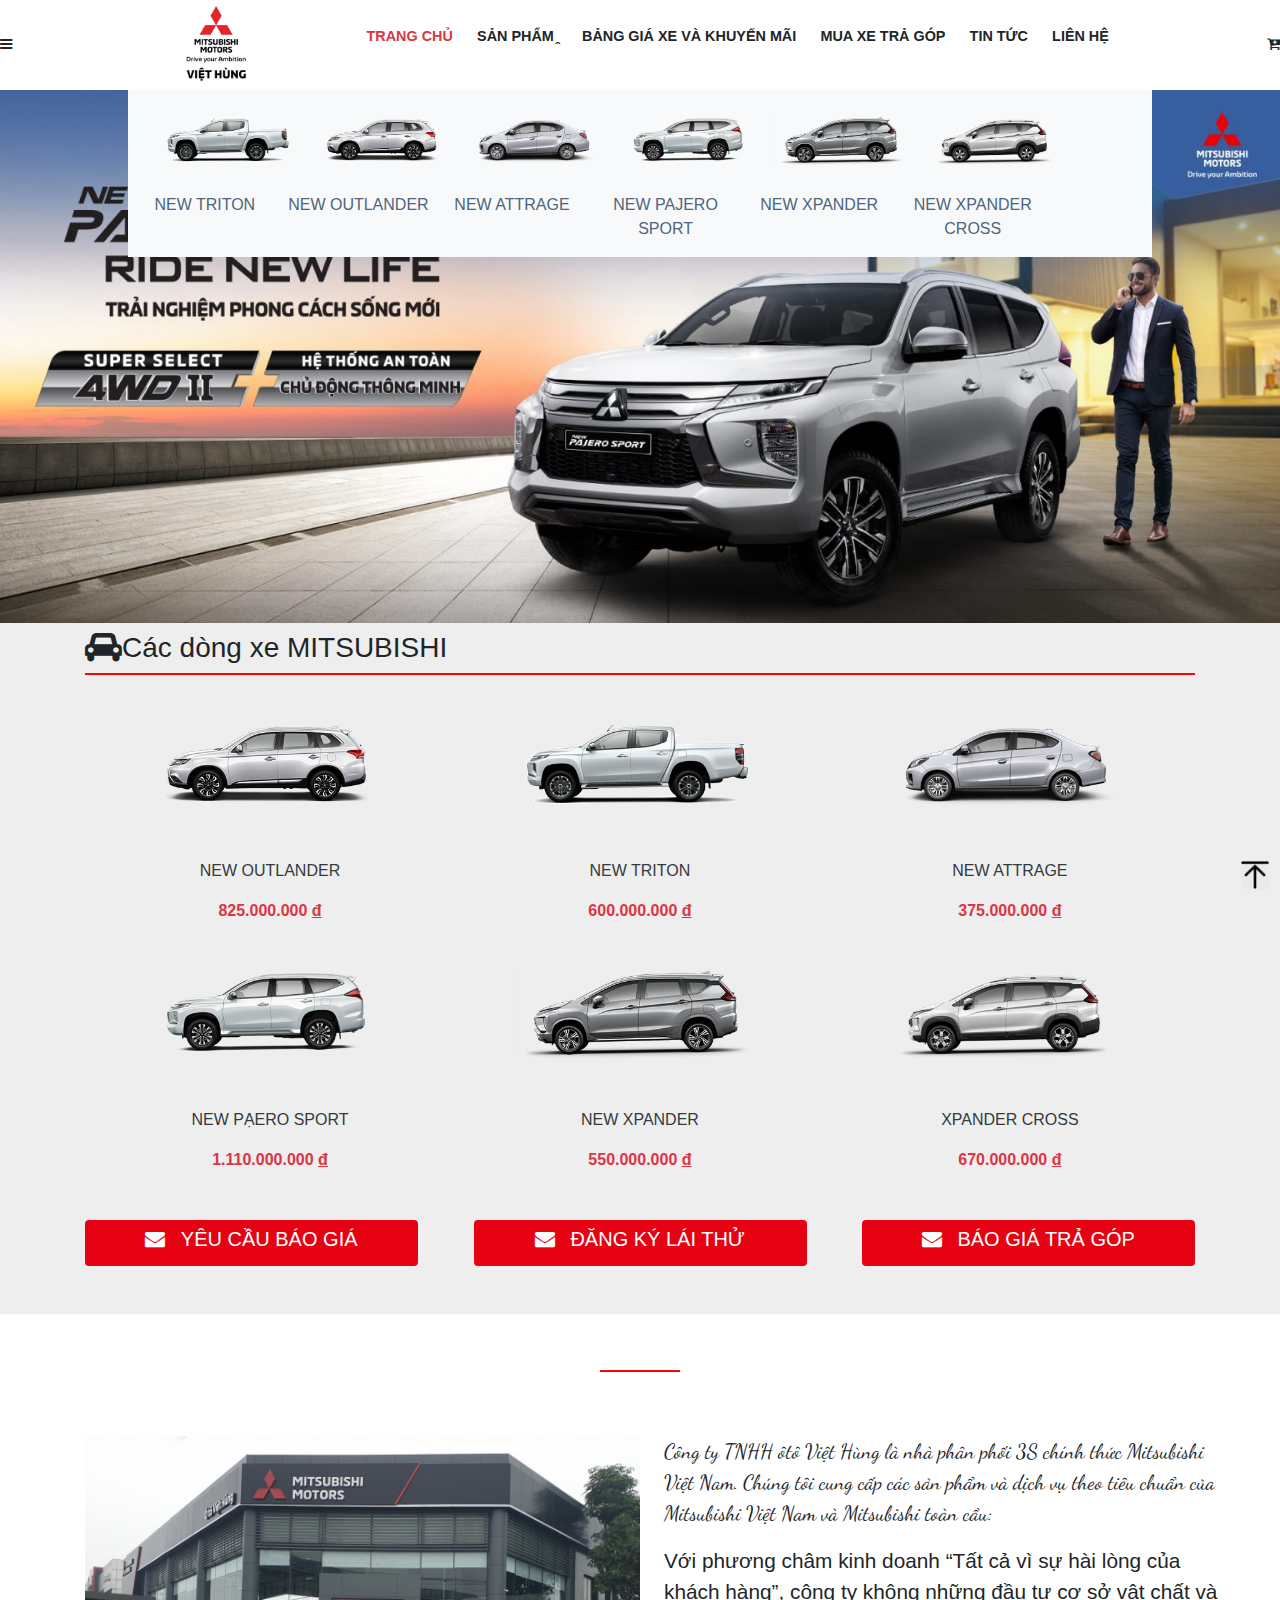
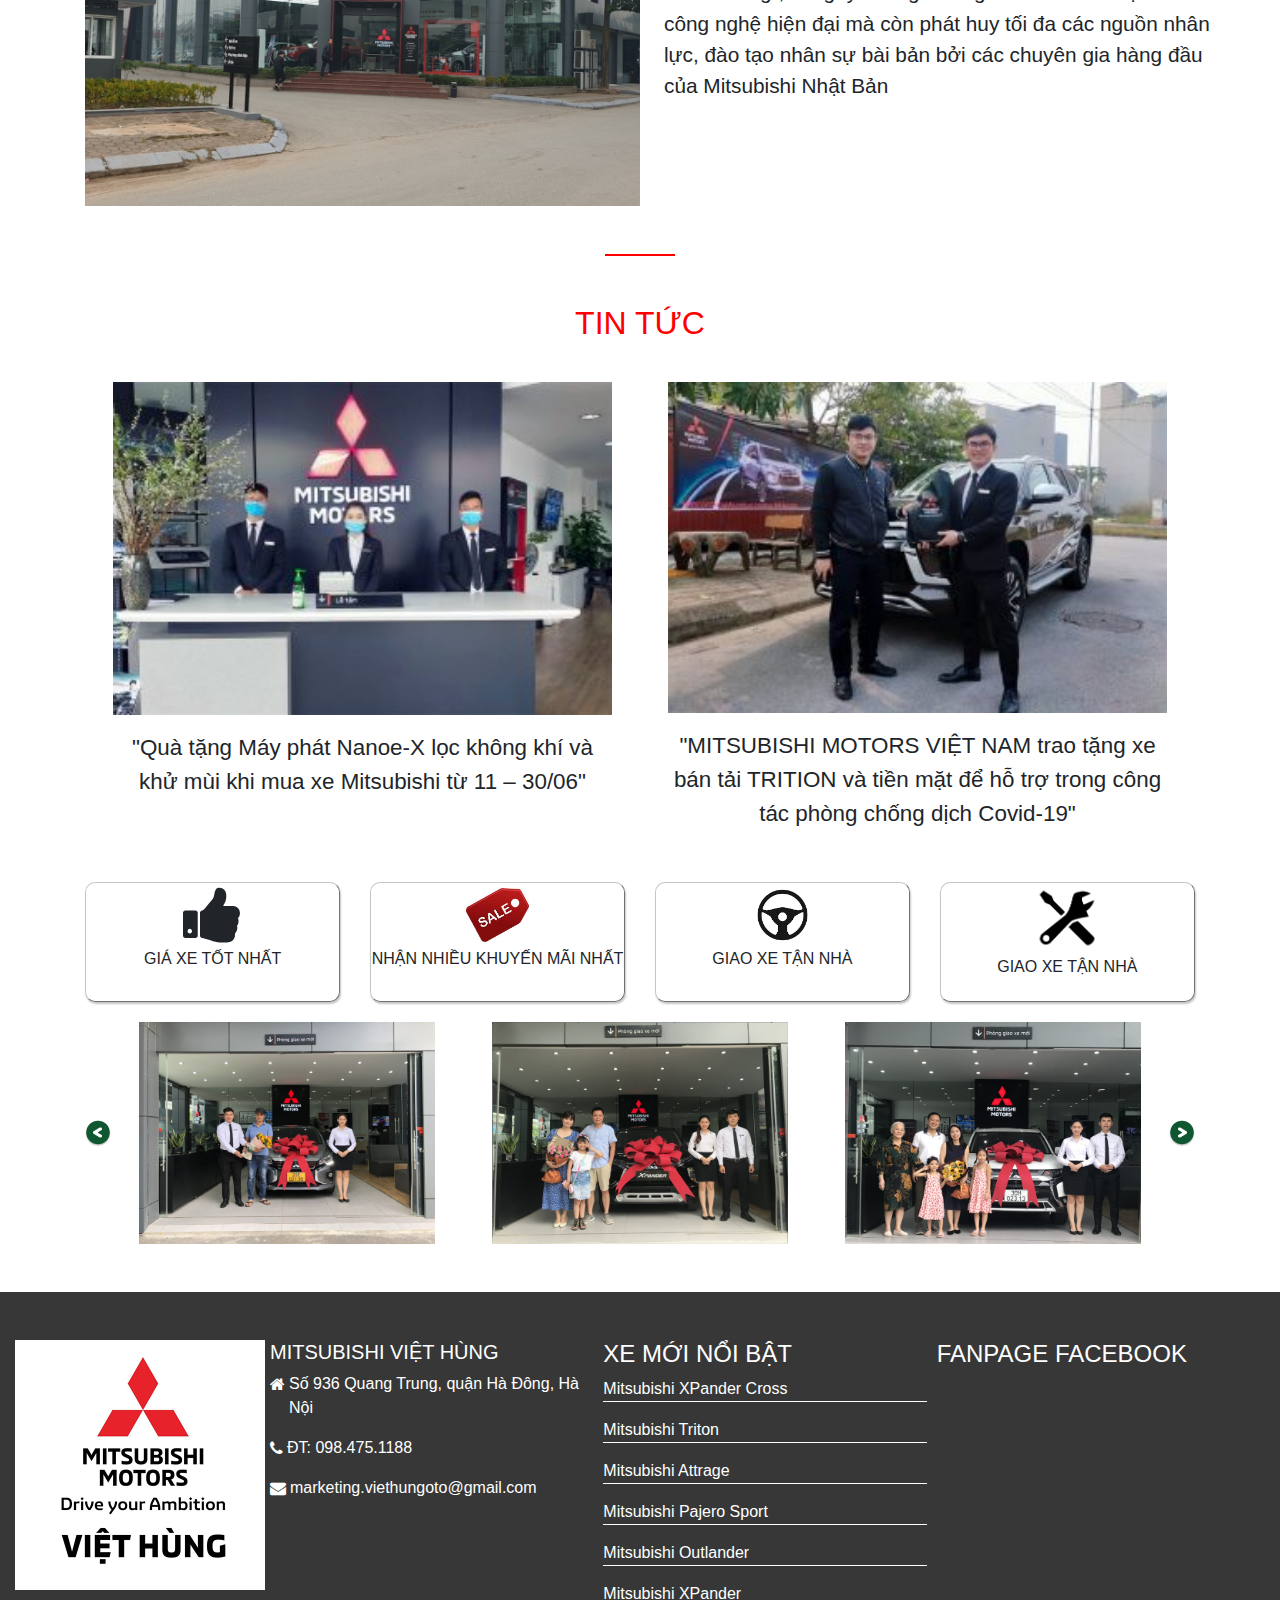
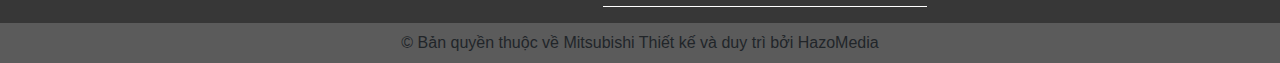
<file: index.html>
<!DOCTYPE html>
<html lang="en">

<head>
    <meta charset="utf-8">
    <meta name="viewport" content="width=device-width, initial-scale=1, shrink-to-fit=no">

    <!-- Bootstrap CSS CDN-->
    <link rel="stylesheet" href="https://stackpath.bootstrapcdn.com/bootstrap/4.5.2/css/bootstrap.min.css" integrity="sha384-JcKb8q3iqJ61gNV9KGb8thSsNjpSL0n8PARn9HuZOnIxN0hoP+VmmDGMN5t9UJ0Z" crossorigin="anonymous">
    <link rel="stylesheet" href="https://use.fontawesome.com/releases/v5.14.0/css/all.css" integrity="sha384-JcKb8q3iqJ61gNV9KGb8thSsNjpSL0n8PARn9HuZOnIxN0hoP+VmmDGMN5t9UJ0Z" crossorigin="anonymous">
    <link rel="stylesheet" href="https://cdnjs.cloudflare.com/ajax/libs/font-awesome/4.7.0/css/font-awesome.min.css">
    <link rel="stylesheet" type="text/css" href="//fonts.googleapis.com/css?family=Dancing+Script" />
    <title>Mitsubishi Motors Việt Hùng</title>
    <link rel="stylesheet" href="../css/index.css">
</head>

<body>
    <!--
    =========================================
    Header
    =========================================
    -->

    <div class="header ">
        <!--btn Menu for mobile -->
        <div class="menu-mobile">
            <i class="fa fa-bars" aria-hidden="true"></i>
        </div>
        <!-- Menu for Pc -->
        <div class="header-image">
            <img src="../image/logo_viethung.png" alt=" " class="logo">
        </div>
        <div class="header-menu text-uppercase">
            <div class="header-menu__item">
                <b class="text-danger">Trang chủ </b>
            </div>
            <div class="header-menu__item">
                <b class="">Sản phẩm &#813;</b>
            </div>
            <div class=" header-menu__item ">
                <b class="">Bảng giá xe và khuyến mãi </b>
            </div>
            <div class="header-menu__item ">
                <ul class="">
                    <b class="">Mua xe trả góp </b>
                    <div class=" hide-menu__buy  position-absolute bg-white ">
                        <li class="new-item">mua xe trả góp</li>
                        <li class="new-item"> mua xe theo lô</li>
                        <li class="new-item"> quy trình đăng ký mua xe</li>
                        <li class="new-item"> Đăng ký lái thử</li>
                        <li class="new-item"> Báo gia chi tiết</li>
                    </div>
                </ul>
            </div>
            <!--  hide menu for new -->
            <div class="header-menu__item ">
                <ul class="">
                    <b class="">Tin tức </b>
                    <div class=" hide-menu__new  position-absolute bg-white ">
                        <li class="new-item">Sư kiện nổi bật</li>
                        <li class="new-item"> Tin Dịch vụ</li>
                        <li class="new-item"> Tin Tổng hợp</li>
                        <li class="new-item"> Tin Tin tuyển dụng</li>
                        <li class="new-item"> Tin khuyến mãi</li>
                        <li class="new-item"> Bảo dưỡng định kỳ</li>
                        <li class="new-item"> Chính sách bảo hành</li>
                        <li class="new-item"> Cứu hộ giao thông</li>
                        <li class="new-item">Giới thiệu dịch vụ</li>
                        <li class="new-item">Sửa chữa</li>
                        <li class="new-item">Đặt lịch bảo dưỡng</li>
                    </div>
                </ul>
                <!-- end hide menu for new -->
            </div>
            <div class="header-menu__item ">
                <b class=" ">Liên hệ </b>
            </div>
        </div>
        <!-- btn cart for mobile -->
        <div class="menu-mobile">
            <i class="fa fa-cart-plus" aria-hidden="true"></i>
        </div>
    </div>
 
    <!--
    =========================================
    End Header
    =========================================
    -->




    <!--
    =========================================
    menu for product
    =========================================
    -->
    <div class="d-flex justify-content-center " style="width: 100%;margin: 0px auto; ">
        <div class="hide-menu position-absolute btn-light text-center ">
            <div class="hide-menu__item ">
                <img class="item-image " src="../image/NEW-TRITON.png " alt=" " class=" ">
                <p class="text-uppercase text-center item-name ">New Triton</p>
            </div>
            <div class="hide-menu__item ">
                <img class="item-image " src="../image/NEW-OUTLANDER.png " alt=" " class=" ">
                <p class="text-uppercase text-center item-name ">New outlander</p>
            </div>
            <div class="hide-menu__item ">
                <img class="item-image " src="../image/NEW-ATTRAGE.png " alt=" " class=" ">
                <p class="text-uppercase text-center item-name ">New attrage</p>
            </div>
            <div class="hide-menu__item ">
                <img class="item-image " src="../image/NEW-PAJERO-SPORT.png " alt=" " class=" ">
                <p class="text-uppercase text-center item-name ">New pajero sport</p>
            </div>
            <div class="hide-menu__item ">
                <img class="item-image " src="../image/NEW-XPANDER.png " alt=" " class=" ">
                <p class="text-uppercase text-center item-name ">New xpander</p>
            </div>
            <div class="hide-menu__item ">
                <img class="item-image " src="../image/XPANDER-CROSS.png " alt=" " class=" ">
                <p class="text-uppercase text-center item-name "> new Xpander cross</p>
            </div>
        </div>
        <!-- end hide menu for product-->



        <!-- slide image -->
        <!-- tự động chuyển ảnh sau 3s dùng js trong file switch image -->
        <div class="content " style="z-index:2; ">
            <div class="slide ">
                <img alt=" " class="img-slide " width="100% ">
            </div>
        </div>
        <!-- end slide image -->
    </div>

    <!-- Danh sách sản phẩm -->

    <div class="content mb-2 ">
        <div class="container ">
            <div class="d-flex content-product w-100 ">
                <label for=" "><i class="fa fa-2x fa-car mt-2 " aria-hidden="true "></i></label>
                <h3 class="mt-2 ">Các dòng xe MITSUBISHI</h3>
            </div>
            <div class="d-flex flex-wrap flex-row ">
                <div class="content-product__items  d-flex flex-column text-center ">
                    <a href="./toyota.html" class="text-decoration-none">
                        <img src="../image/NEW-OUTLANDER.png " alt=" " class="w-100 text-center items-image__product unhover ">
                        <p class=" text-uppercase text-dark "> new outlander</p>
                        <strong class="text-danger">825.000.000 <u class=" ">đ</u></strong>
                    </a>
                </div>
                <div class="content-product__items d-flex flex-column text-center ">
                    <a href="./toyota.html " class="text-decoration-none ">
                        <img src="../image/NEW-TRITON.png " alt=" " class="w-100 text-center items-image__product unhover ">
                        <p class=" text-uppercase text-dark "> new triton</p>
                        <strong class="text-danger ">600.000.000 <u class=" ">đ</u></strong></a>
                </div>
                <div class="content-product__items d-flex flex-column text-center ">
                    <a href="./toyota.html " class="text-decoration-none ">
                        <img src="../image/NEW-ATTRAGE.png " alt=" " class="w-100 text-center items-image__product unhover ">
                        <p class=" text-uppercase text-dark "> new attrage</p>
                        <strong class="text-danger ">375.000.000 <u class=" ">đ</u></strong></a>
                </div>
                <div class="content-product__items d-flex flex-column text-center ">
                    <a href="./toyota.html " class="text-decoration-none ">
                        <img src="../image/NEW-PAJERO-SPORT.png " alt=" " class="w-100 text-center items-image__product unhover ">
                        <p class=" text-uppercase text-dark "> new pạero sport</p>
                        <strong class="text-danger ">1.110.000.000 <u class=" ">đ</u></strong></a>
                </div>
                <div class="content-product__items d-flex flex-column text-center ">
                    <a href="./toyota.html " class="text-decoration-none ">
                        <img src="../image/NEW-XPANDER.png " alt=" " class="w-100 text-center items-image__product unhover ">
                        <p class=" text-uppercase text-dark "> new xpander</p>
                        <strong class="text-danger ">550.000.000 <u class=" ">đ</u></strong></a>
                </div>
                <div class="content-product__items d-flex flex-column text-center ">
                    <a href="./toyota.html " class=" text-decoration-none">
                        <img src="../image/XPANDER-CROSS.png " alt=" " class="w-100 text-center items-image__product unhover ">
                        <p class=" text-uppercase text-dark "> xpander cross</p>
                        <strong class="text-danger ">670.000.000 <u class=" ">đ</u></strong></a>
                </div>
                <div class="w-100 mb-5 content-product__allBtn d-flex ">
                    <button type="button " class="mt-5 text-white text-uppercase content-product__items-btn btn "><h5 class="btn-info__text "> <i class="fa fa-envelope icon-mess " aria-hidden="true "></i>Yêu cầu báo giá</h5></button>
                    <button type="button " class="mt-5 text-white text-uppercase content-product__items-btn btn "><h5 class="btn-info__text "> <i class="fa fa-envelope icon-mess " aria-hidden="true "></i>Đăng ký lái thử</h5></button>
                    <button type="button " class="mt-5 text-white text-uppercase content-product__items-btn btn "><h5 class="btn-info__text "> <i class="fa fa-envelope icon-mess " aria-hidden="true "></i>Báo giá trả góp</h5></button>
                </div>

            </div>
        </div>
    </div>

    <!-- Kết thúc danh sách sản phẩm -->

    <div class="d-flex flex-column ">
        <!-- dòng kẻ ngang màu đỏ giữa màn hình -->
        <div class="w-100 d-flex mt-5 mb-3 justify-content-center ">
            <div class="w-25 d-flex justify-content-center ">
                <div class="w-25 " style="border-bottom: red 2px solid ; "></div>
            </div>
        </div>
        <!-- đoạn văn giới thiệu -->
        <div class="info mt-5 d-flex flex-row flex-wrap container ">
            <img src="../image/anh-showroom-1536x794.png " style="object-fit:cover; height: 370px; " alt=" " class="info-image ">
            <div class="info-all__text w-50 ">
                <p class="ml-4 info-text ">Công ty TNHH ôtô Việt Hùng là nhà phân phối 3S chính thức Mitsubishi Việt Nam. Chúng tôi cung cấp các sản phẩm và dịch vụ theo tiêu chuẩn của Mitsubishi Việt Nam và Mitsubishi toàn cầu:</p>
                <div class="ml-4 info-text-2 " style="font-size: 1.3rem; ">Với phương châm kinh doanh “Tất cả vì sự hài lòng của khách hàng”, công ty không những đầu tư cơ sở vật chất và công nghệ hiện đại mà còn phát huy tối đa các nguồn nhân lực, đào tạo nhân sự bài bản bởi các chuyên gia hàng đầu của Mitsubishi
                    Nhật Bản
                </div>
            </div>
            <div class="ml-4 info-text__mobile " style="font-size: 1.3rem; ">Với phương châm kinh doanh “Tất cả vì sự hài lòng của khách hàng”, công ty không những đầu tư cơ sở vật chất và công nghệ hiện đại mà còn phát huy tối đa các nguồn nhân lực, đào tạo nhân sự bài bản bởi các chuyên gia hàng đầu của Mitsubishi
                Nhật Bản
            </div>
        </div>
        
        <!-- Giới thiệu -->
        <div class=" introduce container ">
            <!-- dòng kẻ ngang màu đỏ giữa màn hình -->
            <div class="w-100 d-flex mt-5 mb-3 justify-content-center ">
                <div class="w-25 d-flex justify-content-center ">
                    <div class="w-25 " style="border-bottom: red 2px solid ; "></div>
                </div>
            </div>
            <!--
            <div class="d-flex justify-content-between-1 flex-wrap ">
                <img src="../image/45.jpg " alt=" " class="introduce-items ">
                <img src="../image/6.jpg " alt=" " class=" introduce-items ">
                <img src="../image/7.jpg " alt=" " class=" introduce-items ">
                <img src="../image/8.jpg " alt=" " class=" introduce-items ">
            </div>
            -->
            <!--Begin Tin tuc-->
            <h2 style="text-align: center; text-transform: uppercase; color:red;padding-top: 2rem;">Tin Tức</h2>
            <div class="introduce-row">
                <div class="introduce-row__col-half ">
                        <div class="news-block__img">
                            <img src="../image/45.jpg" alt="" class="news__img">
                        </div>
                        <div class="news-block__description">
                            <span class="news--description__style">"Quà tặng Máy phát Nanoe-X lọc không khí và khử mùi khi mua xe Mitsubishi từ 11 – 30/06"</span>
                        </div>
                </div>
                <div class="introduce-row__col-half ">
                        <div class="news-block__img">
                            <img src="../image/6.jpg" alt="" class="news__img">
                        </div>
                        <div class="news-block__description">
                            <span class="news--description__style">"MITSUBISHI MOTORS VIỆT NAM trao tặng xe bán tải TRITION và tiền mặt để hỗ trợ trong công tác phòng chống dịch Covid-19"
                            </span>
                        </div>
                </div>
            </div>
            <!--End Tin tuc-->
            <div class="d-flex justify-content-between flex-wrap ">
                <div class="introduce-items__info text-uppercase text-center float-left ">
                    <div class="d-flex justify-content-center flex-column ">
                        <i class="fa fa-thumbs-up fa-4x " aria-hidden="true "></i> Giá xe tốt nhất
                    </div>
                </div>
                <div class="introduce-items__info text-uppercase text-center float-left ">
                    <div class=" "> <img src="../image/9.jpg " alt=" " class="w-25 "></div>
                    Nhận nhiều khuyến mãi nhất
                </div>
                <div class="introduce-items__info text-uppercase float-left ">
                    <div class="d-flex justify-content-center text-center flex-column ">
                        <div class=" "> <img src="../image/tải xuống.png " alt=" " class="w-25 "></div>
                        <p class=" ">Giao xe tận nhà</p>
                    </div>
                </div>
                <div class="introduce-items__info text-uppercase float-left ">
                    <div class="d-flex justify-content-center text-center flex-column ">
                        <div class=" "> <img src="../image/tải xuống (1).png " alt=" " class="w-50 "></div>
                        <p class=" ">Giao xe tận nhà</p>
                    </div>
                </div>
            </div>
        </div>

        <!-- click để chuyển ảnh dùng file switchImage.js -->
        <div class="switch-image container d-flex align-items-center ">
            <img onclick="nextImage() " src="../image/arrleft.png " alt=" " class=" " style="transform: scaleX(-1); ">
            <div class="d-flex justify-content-around ">
                <img class="image-switch " alt=" " class=" ">
                <img class="image-switch " alt=" " class=" ">
                <img class="image-switch " alt=" " class=" ">
            </div>
            <img onclick="preImage() " src="../image/arrleft.png " alt=" " class=" ">
        </div>

        <!-- Footer start -->
        <div class="footer mt-5 ">
            <div class="container-fluid flex-wrap header-main text-white d-flex justify-content-around mt-5 ">
                <img src="../image/logo_viethung.png " alt=" " class="footer-logo ">
                <div class="d-flex footer-items flex-column ">
                    <h5 class="text-uppercase ">MITSUBISHI VIỆT HÙNG</h5>
                    <span class="d-flex "> <i class="fa fa-home mt-1 mr-1 " aria-hidden="true "></i><p class=" ">Số 936 Quang Trung, quận Hà Đông, Hà Nội</p></span>
                    <div class="d-flex "> <i class=" fa fa-phone mt-1 mr-1 " aria-hidden="true "></i>
                        <p class=" "> ĐT: 098.475.1188</p>
                    </div>
                    <div class="d-flex ">
                        <i class="fa fa-envelope mt-1 mr-1 " aria-hidden="true "></i>
                        <p class=" ">marketing.viethungoto@gmail.com</p>
                    </div>
                </div>
                <div class="d-flex footer-items flex-column ">
                    <h4 class=" ">XE MỚI NỔI BẬT</h4>
                    <p class="border-footer ">Mitsubishi XPander Cross</p>
                    <p class="border-footer ">Mitsubishi Triton</p>
                    <p class="border-footer ">Mitsubishi Attrage</p>
                    <p class="border-footer ">Mitsubishi Pajero Sport</p>
                    <p class="border-footer ">Mitsubishi Outlander</p>
                    <p class="border-footer ">Mitsubishi XPander</p>
                </div>
                <div class="footer-items ">
                    <h4 class="text-center footer-fanpage ">FANPAGE FACEBOOK</h4>
                </div>
            </div>
        </div>
        <div class="text-center pt-2 pb-2 " style="background-color: rgb(91,91,91); ">
            © Bản quyền thuộc về Mitsubishi Thiết kế và duy trì bởi HazoMedia
        </div>
        <!-- End footer -->
    </div>
    <!-- Click vào ảnh  để lên đầu trang -->
    <img class="imgScrollTop " src="../image/arrowTop.png " style="width: 30px;position: fixed; right:10px;bottom:10px; " alt=" ">


    <!-- Optional JavaScript but it is better to add it-->
    <!-- jQuery first, then Popper.js, then Bootstrap JS -->
    <script src="https://code.jquery.com/jquery-3.2.1.min.js "></script>
    <script src="https://cdn.jsdelivr.net/npm/popper.js@1.16.1/dist/umd/popper.min.js " integrity="sha384-9/reFTGAW83EW2RDu2S0VKaIzap3H66lZH81PoYlFhbGU+6BZp6G7niu735Sk7lN " crossorigin="anonymous "></script>
    <script src="https://stackpath.bootstrapcdn.com/bootstrap/4.5.2/js/bootstrap.min.js " integrity="sha384-B4gt1jrGC7Jh4AgTPSdUtOBvfO8shuf57BaghqFfPlYxofvL8/KUEfYiJOMMV+rV " crossorigin="anonymous "></script>
    <script class=" " src="../js/switchImage.js "></script>
    <script class=" " src="../js/hoverMenu.js "></script>
    <script class=" " src="../js/scrollTop.js "></script>
    <script class=" " src="../js/displayMenuScroll.js "></script>
</body>

</html>

</html
</file>
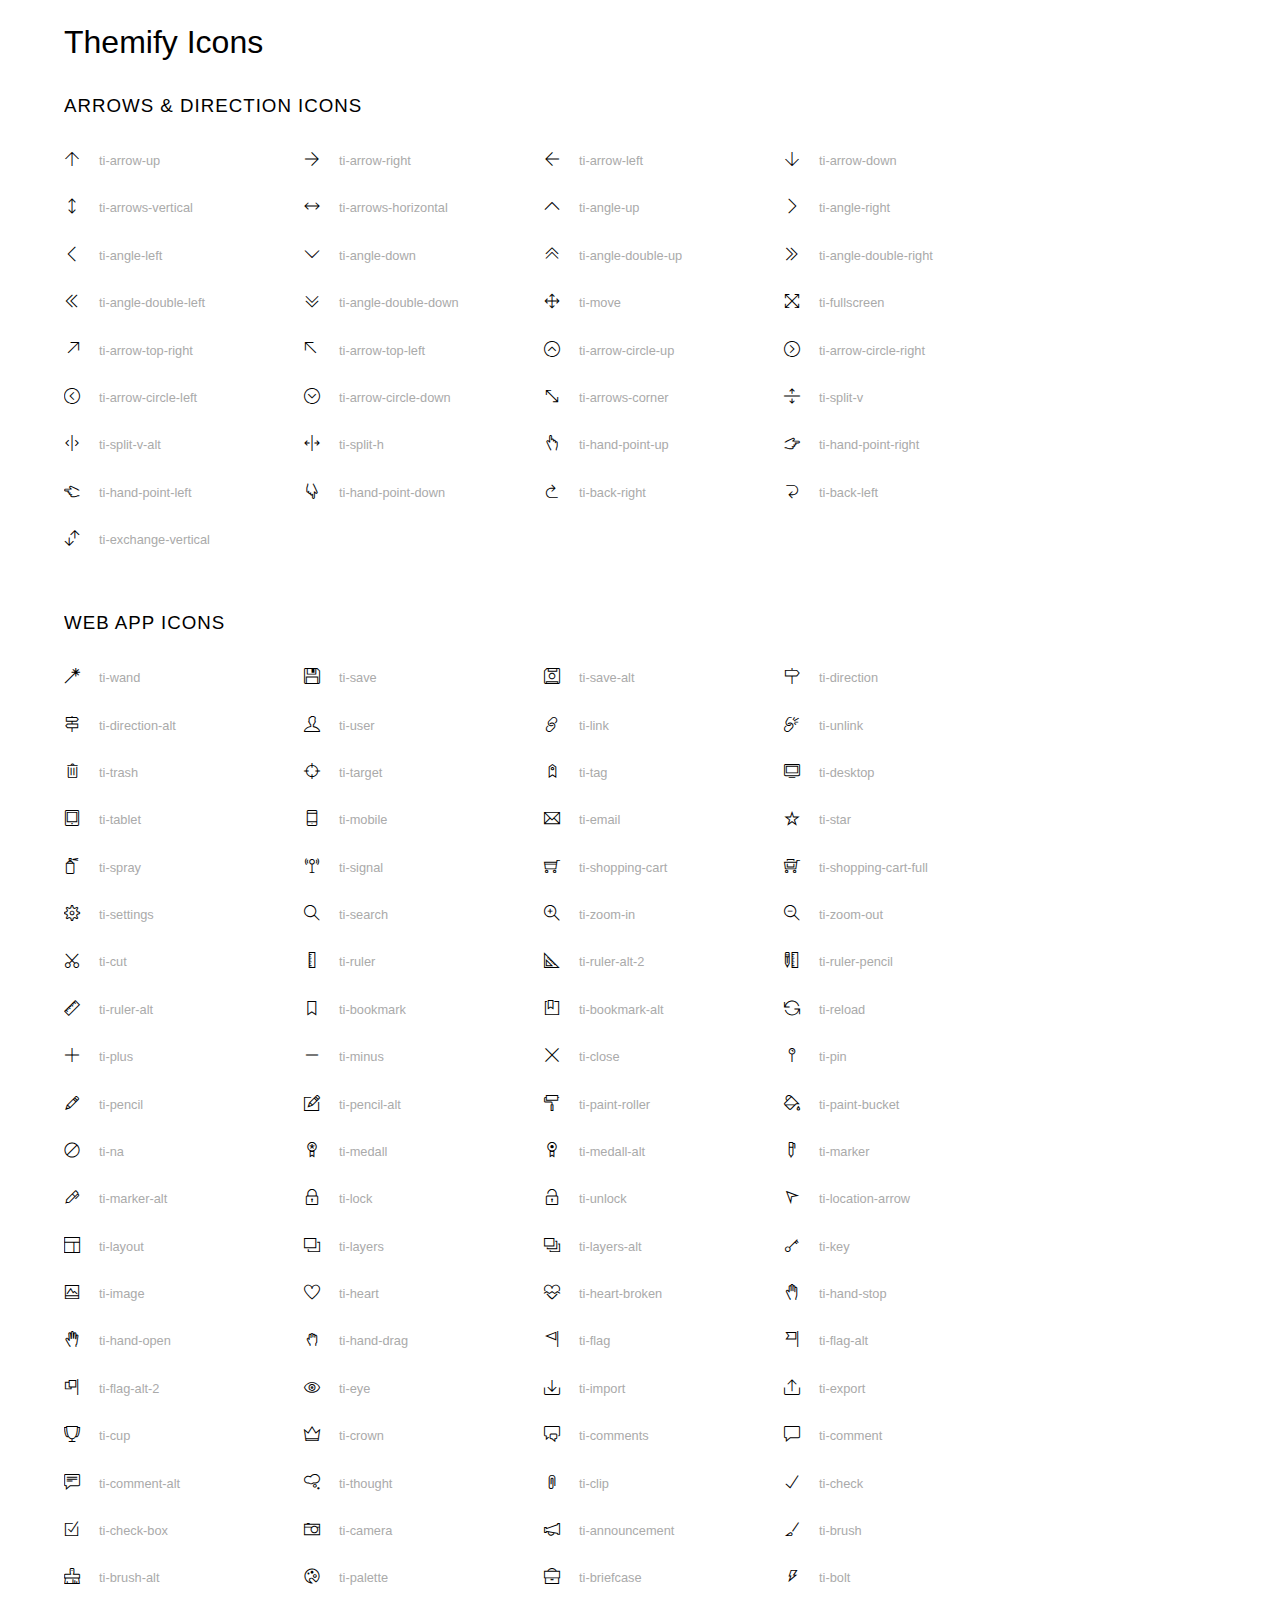
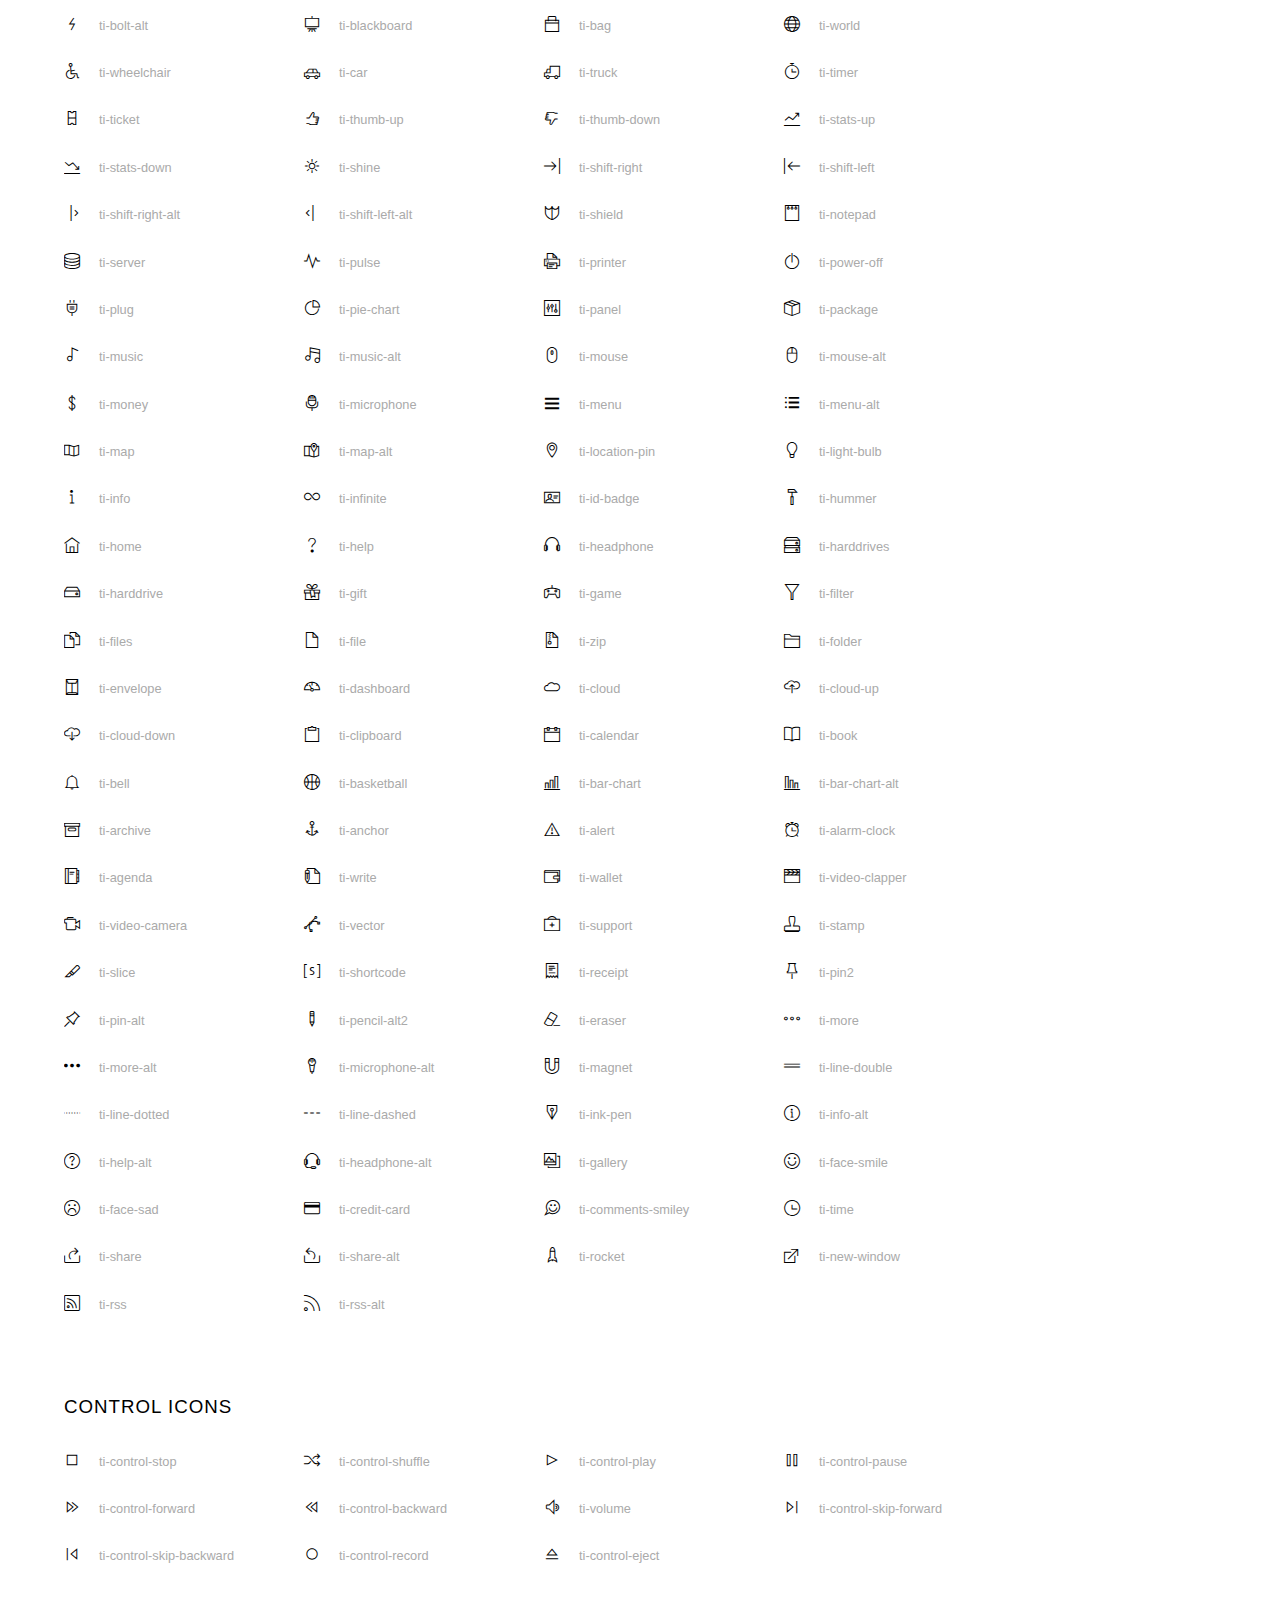
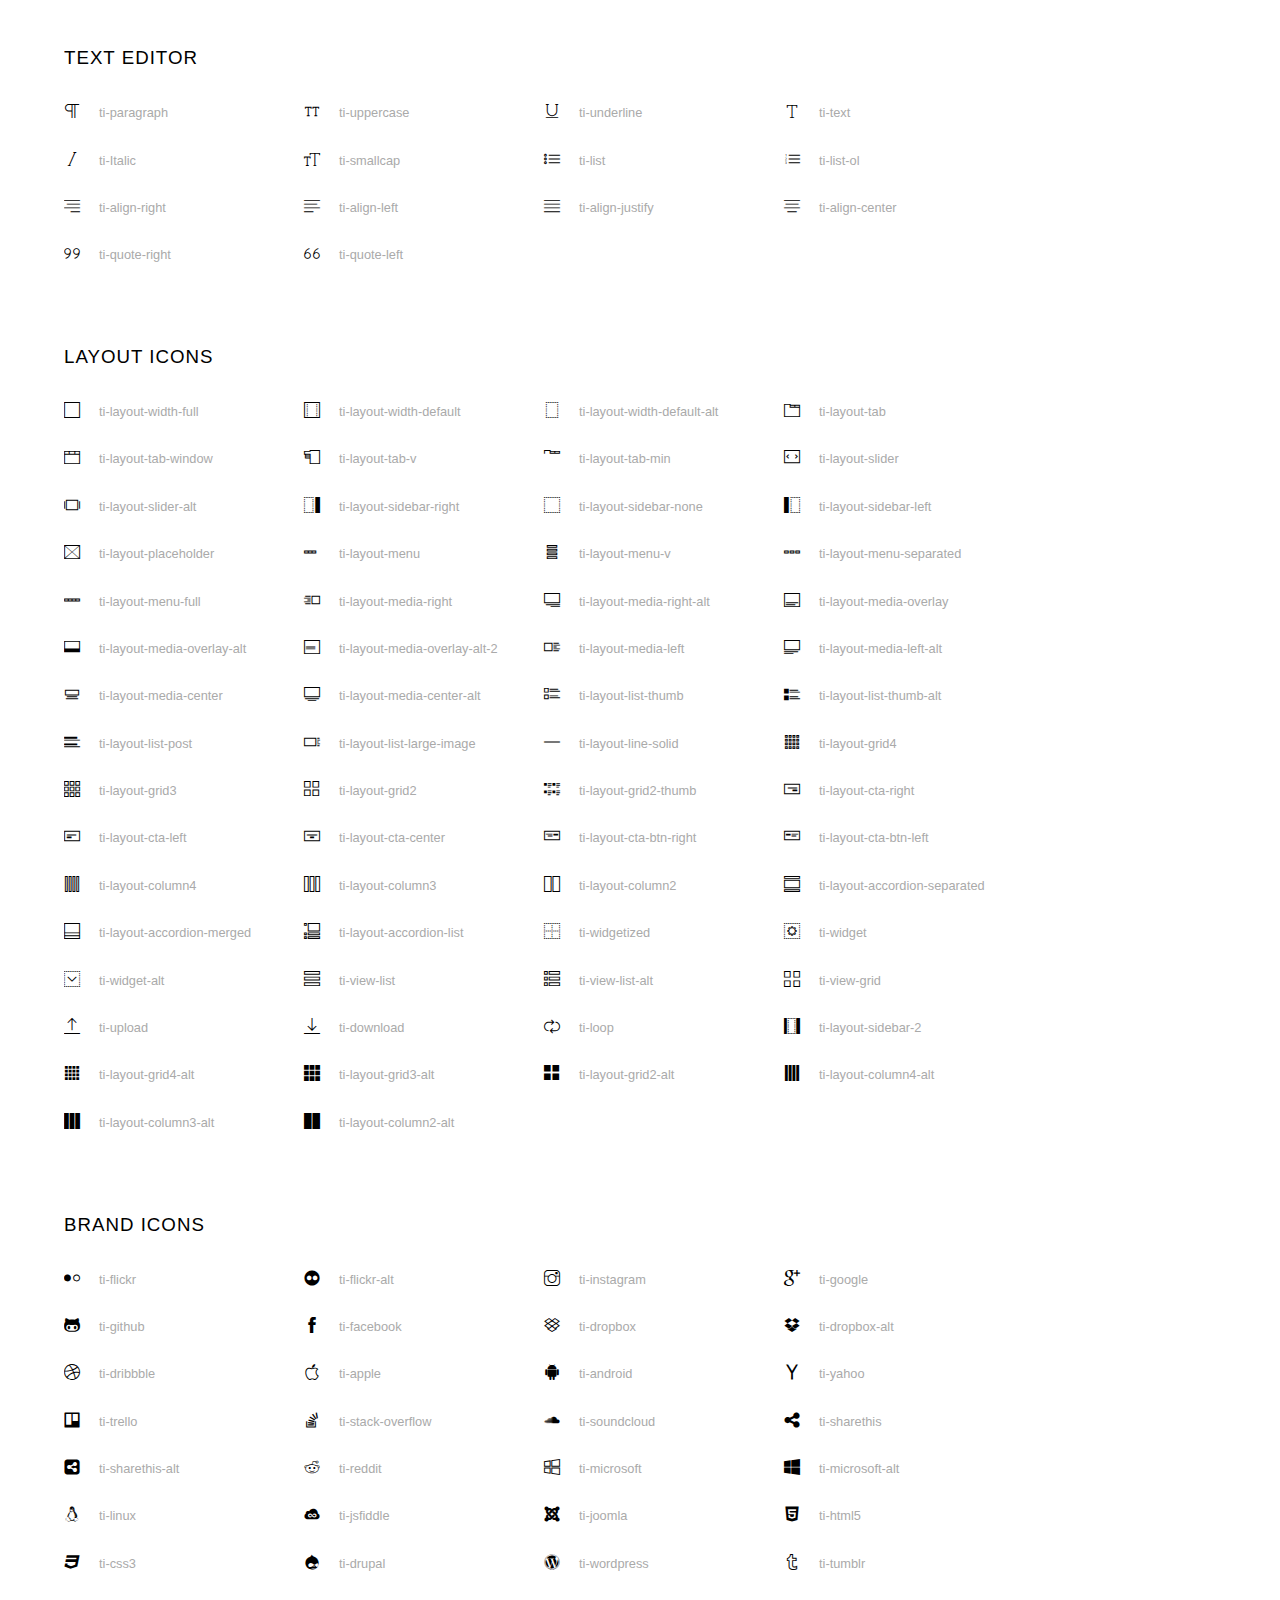
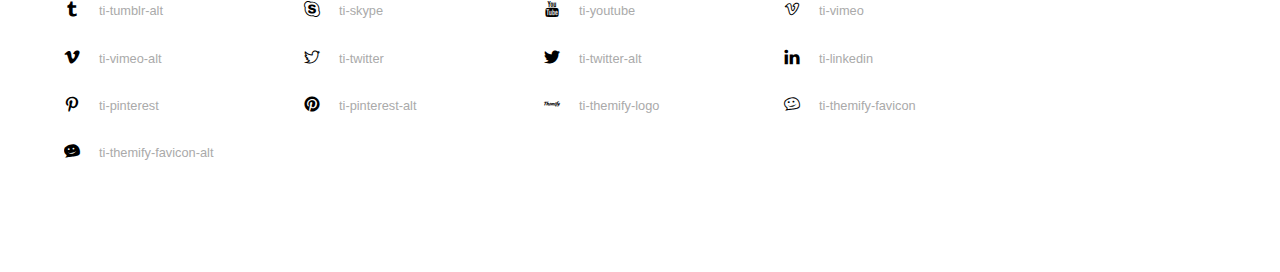
<file: themify-icons/index.html>
<!doctype html>
<html>
<head>
	<meta charset="utf-8">
	<title>Themify Icon Font</title>
	<meta name="viewport" content="width=device-width">
	<link rel="stylesheet" href="demo-files/demo.css">
	<link rel="stylesheet" href="themify-icons.css">
	<!--[if lt IE 8]><!-->
	<link rel="stylesheet" href="ie7/ie7.css">
	<!--<![endif]-->
</head>
<body>
	<h1>Themify Icons</h1>

	<div class="icon-section">

		<div class="icon-section">
			<h3>Arrows &amp; Direction Icons </h3>

			<div class="icon-container">
				<span class="ti-arrow-up"></span><span class="icon-name"> ti-arrow-up</span>
			</div>
			<div class="icon-container">
				<span class="ti-arrow-right"></span><span class="icon-name"> ti-arrow-right</span>
			</div>
			<div class="icon-container">
				<span class="ti-arrow-left"></span><span class="icon-name"> ti-arrow-left</span>
			</div>
			<div class="icon-container">
				<span class="ti-arrow-down"></span><span class="icon-name"> ti-arrow-down</span>
			</div>
			<div class="icon-container">
				<span class="ti-arrows-vertical"></span><span class="icon-name"> ti-arrows-vertical</span>
			</div>
			<div class="icon-container">
				<span class="ti-arrows-horizontal"></span><span class="icon-name"> ti-arrows-horizontal</span>
			</div>
			<div class="icon-container">
				<span class="ti-angle-up"></span><span class="icon-name"> ti-angle-up</span>
			</div>
			<div class="icon-container">
				<span class="ti-angle-right"></span><span class="icon-name"> ti-angle-right</span>
			</div>
			<div class="icon-container">
				<span class="ti-angle-left"></span><span class="icon-name"> ti-angle-left</span>
			</div>
			<div class="icon-container">
				<span class="ti-angle-down"></span><span class="icon-name"> ti-angle-down</span>
			</div>	
			<div class="icon-container">
				<span class="ti-angle-double-up"></span><span class="icon-name"> ti-angle-double-up</span>
			</div>
			<div class="icon-container">
				<span class="ti-angle-double-right"></span><span class="icon-name"> ti-angle-double-right</span>
			</div>
			<div class="icon-container">
				<span class="ti-angle-double-left"></span><span class="icon-name"> ti-angle-double-left</span>
			</div>
			<div class="icon-container">
				<span class="ti-angle-double-down"></span><span class="icon-name"> ti-angle-double-down</span>
			</div>					
			<div class="icon-container">
				<span class="ti-move"></span><span class="icon-name"> ti-move</span>
			</div>
			<div class="icon-container">
				<span class="ti-fullscreen"></span><span class="icon-name"> ti-fullscreen</span>
			</div>
			<div class="icon-container">
				<span class="ti-arrow-top-right"></span><span class="icon-name"> ti-arrow-top-right</span>
			</div>
			<div class="icon-container">
				<span class="ti-arrow-top-left"></span><span class="icon-name"> ti-arrow-top-left</span>
			</div>
			<div class="icon-container">
				<span class="ti-arrow-circle-up"></span><span class="icon-name"> ti-arrow-circle-up</span>
			</div>
			<div class="icon-container">
				<span class="ti-arrow-circle-right"></span><span class="icon-name"> ti-arrow-circle-right</span>
			</div>
			<div class="icon-container">
				<span class="ti-arrow-circle-left"></span><span class="icon-name"> ti-arrow-circle-left</span>
			</div>
			<div class="icon-container">
				<span class="ti-arrow-circle-down"></span><span class="icon-name"> ti-arrow-circle-down</span>
			</div>
			<div class="icon-container">
				<span class="ti-arrows-corner"></span><span class="icon-name"> ti-arrows-corner</span>
			</div>
			<div class="icon-container">
				<span class="ti-split-v"></span><span class="icon-name"> ti-split-v</span>
			</div>

			<div class="icon-container">
				<span class="ti-split-v-alt"></span><span class="icon-name"> ti-split-v-alt</span>
			</div>
			<div class="icon-container">
				<span class="ti-split-h"></span><span class="icon-name"> ti-split-h</span>
			</div>
			<div class="icon-container">
				<span class="ti-hand-point-up"></span><span class="icon-name"> ti-hand-point-up</span>
			</div>
			<div class="icon-container">
				<span class="ti-hand-point-right"></span><span class="icon-name"> ti-hand-point-right</span>
			</div>
			<div class="icon-container">
				<span class="ti-hand-point-left"></span><span class="icon-name"> ti-hand-point-left</span>
			</div>
			<div class="icon-container">
				<span class="ti-hand-point-down"></span><span class="icon-name"> ti-hand-point-down</span>
			</div>
			<div class="icon-container">
				<span class="ti-back-right"></span><span class="icon-name"> ti-back-right</span>
			</div>
			<div class="icon-container">
				<span class="ti-back-left"></span><span class="icon-name"> ti-back-left</span>
			</div>
			<div class="icon-container">
				<span class="ti-exchange-vertical"></span><span class="icon-name"> ti-exchange-vertical</span>
			</div>

		</div> <!-- Arrows Icons -->



		<h3>Web App Icons</h3>
		
		<div class="icon-section">

			<div class="icon-container">
				<span class="ti-wand"></span><span class="icon-name"> ti-wand</span>
			</div>
			<div class="icon-container">
				<span class="ti-save"></span><span class="icon-name"> ti-save</span>
			</div>
			<div class="icon-container">
				<span class="ti-save-alt"></span><span class="icon-name"> ti-save-alt</span>
			</div>

			<div class="icon-container">
				<span class="ti-direction"></span><span class="icon-name"> ti-direction</span>
			</div>
			<div class="icon-container">
				<span class="ti-direction-alt"></span><span class="icon-name"> ti-direction-alt</span>
			</div>
			<div class="icon-container">
				<span class="ti-user"></span><span class="icon-name"> ti-user</span>
			</div>
			<div class="icon-container">
				<span class="ti-link"></span><span class="icon-name"> ti-link</span>
			</div>
			<div class="icon-container">
				<span class="ti-unlink"></span><span class="icon-name"> ti-unlink</span>
			</div>
			<div class="icon-container">
				<span class="ti-trash"></span><span class="icon-name"> ti-trash</span>
			</div>
			<div class="icon-container">
				<span class="ti-target"></span><span class="icon-name"> ti-target</span>
			</div>
			<div class="icon-container">
				<span class="ti-tag"></span><span class="icon-name"> ti-tag</span>
			</div>
			<div class="icon-container">
				<span class="ti-desktop"></span><span class="icon-name"> ti-desktop</span>
			</div>
			<div class="icon-container">
				<span class="ti-tablet"></span><span class="icon-name"> ti-tablet</span>
			</div>
			<div class="icon-container">
				<span class="ti-mobile"></span><span class="icon-name"> ti-mobile</span>
			</div>
			<div class="icon-container">
				<span class="ti-email"></span><span class="icon-name"> ti-email</span>
			</div>	
			<div class="icon-container">
				<span class="ti-star"></span><span class="icon-name"> ti-star</span>
			</div>
			<div class="icon-container">
				<span class="ti-spray"></span><span class="icon-name"> ti-spray</span>
			</div>
			<div class="icon-container">
				<span class="ti-signal"></span><span class="icon-name"> ti-signal</span>
			</div>
			<div class="icon-container">
				<span class="ti-shopping-cart"></span><span class="icon-name"> ti-shopping-cart</span>
			</div>
			<div class="icon-container">
				<span class="ti-shopping-cart-full"></span><span class="icon-name"> ti-shopping-cart-full</span>
			</div>
			<div class="icon-container">
				<span class="ti-settings"></span><span class="icon-name"> ti-settings</span>
			</div>
			<div class="icon-container">
				<span class="ti-search"></span><span class="icon-name"> ti-search</span>
			</div>
			<div class="icon-container">
				<span class="ti-zoom-in"></span><span class="icon-name"> ti-zoom-in</span>
			</div>
			<div class="icon-container">
				<span class="ti-zoom-out"></span><span class="icon-name"> ti-zoom-out</span>
			</div>
			<div class="icon-container">
				<span class="ti-cut"></span><span class="icon-name"> ti-cut</span>
			</div>
			<div class="icon-container">
				<span class="ti-ruler"></span><span class="icon-name"> ti-ruler</span>
			</div>
			<div class="icon-container">
				<span class="ti-ruler-alt-2"></span><span class="icon-name"> ti-ruler-alt-2</span>
			</div>			
			<div class="icon-container">
				<span class="ti-ruler-pencil"></span><span class="icon-name"> ti-ruler-pencil</span>
			</div>
			<div class="icon-container">
				<span class="ti-ruler-alt"></span><span class="icon-name"> ti-ruler-alt</span>
			</div>
			<div class="icon-container">
				<span class="ti-bookmark"></span><span class="icon-name"> ti-bookmark</span>
			</div>
			<div class="icon-container">
				<span class="ti-bookmark-alt"></span><span class="icon-name"> ti-bookmark-alt</span>
			</div>
			<div class="icon-container">
				<span class="ti-reload"></span><span class="icon-name"> ti-reload</span>
			</div>
			<div class="icon-container">
				<span class="ti-plus"></span><span class="icon-name"> ti-plus</span>
			</div>
			<div class="icon-container">
				<span class="ti-minus"></span><span class="icon-name"> ti-minus</span>
			</div>
			<div class="icon-container">
				<span class="ti-close"></span><span class="icon-name"> ti-close</span>
			</div>			
			<div class="icon-container">
				<span class="ti-pin"></span><span class="icon-name"> ti-pin</span>
			</div>
			<div class="icon-container">
				<span class="ti-pencil"></span><span class="icon-name"> ti-pencil</span>
			</div>
					
		  	<div class="icon-container">
				<span class="ti-pencil-alt"></span><span class="icon-name"> ti-pencil-alt</span>
			</div>
			<div class="icon-container">
				<span class="ti-paint-roller"></span><span class="icon-name"> ti-paint-roller</span>
			</div>
			<div class="icon-container">
				<span class="ti-paint-bucket"></span><span class="icon-name"> ti-paint-bucket</span>
			</div>
			<div class="icon-container">
				<span class="ti-na"></span><span class="icon-name"> ti-na</span>
			</div>
			<div class="icon-container">
				<span class="ti-medall"></span><span class="icon-name"> ti-medall</span>
			</div>
			<div class="icon-container">
				<span class="ti-medall-alt"></span><span class="icon-name"> ti-medall-alt</span>
			</div>
			<div class="icon-container">
				<span class="ti-marker"></span><span class="icon-name"> ti-marker</span>
			</div>
			<div class="icon-container">
				<span class="ti-marker-alt"></span><span class="icon-name"> ti-marker-alt</span>
			</div>

			<div class="icon-container">
				<span class="ti-lock"></span><span class="icon-name"> ti-lock</span>
			</div>
			<div class="icon-container">
				<span class="ti-unlock"></span><span class="icon-name"> ti-unlock</span>
			</div>
			<div class="icon-container">
				<span class="ti-location-arrow"></span><span class="icon-name"> ti-location-arrow</span>
			</div>
			<div class="icon-container">
				<span class="ti-layout"></span><span class="icon-name"> ti-layout</span>
			</div>
			<div class="icon-container">
				<span class="ti-layers"></span><span class="icon-name"> ti-layers</span>
			</div>
			<div class="icon-container">
				<span class="ti-layers-alt"></span><span class="icon-name"> ti-layers-alt</span>
			</div>
			<div class="icon-container">
				<span class="ti-key"></span><span class="icon-name"> ti-key</span>
			</div>
			<div class="icon-container">
				<span class="ti-image"></span><span class="icon-name"> ti-image</span>
			</div>
			<div class="icon-container">
				<span class="ti-heart"></span><span class="icon-name"> ti-heart</span>
			</div>
			<div class="icon-container">
				<span class="ti-heart-broken"></span><span class="icon-name"> ti-heart-broken</span>
			</div>
			<div class="icon-container">
				<span class="ti-hand-stop"></span><span class="icon-name"> ti-hand-stop</span>
			</div>
			<div class="icon-container">
				<span class="ti-hand-open"></span><span class="icon-name"> ti-hand-open</span>
			</div>
			<div class="icon-container">
				<span class="ti-hand-drag"></span><span class="icon-name"> ti-hand-drag</span>
			</div>
			<div class="icon-container">
				<span class="ti-flag"></span><span class="icon-name"> ti-flag</span>
			</div>
			<div class="icon-container">
				<span class="ti-flag-alt"></span><span class="icon-name"> ti-flag-alt</span>
			</div>
			<div class="icon-container">
				<span class="ti-flag-alt-2"></span><span class="icon-name"> ti-flag-alt-2</span>
			</div>
			<div class="icon-container">
				<span class="ti-eye"></span><span class="icon-name"> ti-eye</span>
			</div>
			<div class="icon-container">
				<span class="ti-import"></span><span class="icon-name"> ti-import</span>
			</div>			
			<div class="icon-container">
				<span class="ti-export"></span><span class="icon-name"> ti-export</span>
			</div>
			<div class="icon-container">
				<span class="ti-cup"></span><span class="icon-name"> ti-cup</span>
			</div>
			<div class="icon-container">
				<span class="ti-crown"></span><span class="icon-name"> ti-crown</span>
			</div>
			<div class="icon-container">
				<span class="ti-comments"></span><span class="icon-name"> ti-comments</span>
			</div>
			<div class="icon-container">
				<span class="ti-comment"></span><span class="icon-name"> ti-comment</span>
			</div>
			<div class="icon-container">
				<span class="ti-comment-alt"></span><span class="icon-name"> ti-comment-alt</span>
			</div>
			<div class="icon-container">
				<span class="ti-thought"></span><span class="icon-name"> ti-thought</span>
			</div>			
			<div class="icon-container">
				<span class="ti-clip"></span><span class="icon-name"> ti-clip</span>
			</div>

			<div class="icon-container">
				<span class="ti-check"></span><span class="icon-name"> ti-check</span>
			</div>
			<div class="icon-container">
				<span class="ti-check-box"></span><span class="icon-name"> ti-check-box</span>
			</div>
			<div class="icon-container">
				<span class="ti-camera"></span><span class="icon-name"> ti-camera</span>
			</div>
			<div class="icon-container">
				<span class="ti-announcement"></span><span class="icon-name"> ti-announcement</span>
			</div>
			<div class="icon-container">
				<span class="ti-brush"></span><span class="icon-name"> ti-brush</span>
			</div>
			<div class="icon-container">
				<span class="ti-brush-alt"></span><span class="icon-name"> ti-brush-alt</span>
			</div>
			<div class="icon-container">
				<span class="ti-palette"></span><span class="icon-name"> ti-palette</span>
			</div>			
			<div class="icon-container">
				<span class="ti-briefcase"></span><span class="icon-name"> ti-briefcase</span>
			</div>
			<div class="icon-container">
				<span class="ti-bolt"></span><span class="icon-name"> ti-bolt</span>
			</div>
			<div class="icon-container">
				<span class="ti-bolt-alt"></span><span class="icon-name"> ti-bolt-alt</span>
			</div>
			<div class="icon-container">
				<span class="ti-blackboard"></span><span class="icon-name"> ti-blackboard</span>
			</div>
			<div class="icon-container">
				<span class="ti-bag"></span><span class="icon-name"> ti-bag</span>
			</div>
			<div class="icon-container">
				<span class="ti-world"></span><span class="icon-name"> ti-world</span>
			</div>
			<div class="icon-container">
				<span class="ti-wheelchair"></span><span class="icon-name"> ti-wheelchair</span>
			</div>
			<div class="icon-container">
				<span class="ti-car"></span><span class="icon-name"> ti-car</span>
			</div>
			<div class="icon-container">
				<span class="ti-truck"></span><span class="icon-name"> ti-truck</span>
			</div>
			<div class="icon-container">
				<span class="ti-timer"></span><span class="icon-name"> ti-timer</span>
			</div>
			<div class="icon-container">
				<span class="ti-ticket"></span><span class="icon-name"> ti-ticket</span>
			</div>
			<div class="icon-container">
				<span class="ti-thumb-up"></span><span class="icon-name"> ti-thumb-up</span>
			</div>
			<div class="icon-container">
				<span class="ti-thumb-down"></span><span class="icon-name"> ti-thumb-down</span>
			</div>

			<div class="icon-container">
				<span class="ti-stats-up"></span><span class="icon-name"> ti-stats-up</span>
			</div>
			<div class="icon-container">
				<span class="ti-stats-down"></span><span class="icon-name"> ti-stats-down</span>
			</div>
			<div class="icon-container">
				<span class="ti-shine"></span><span class="icon-name"> ti-shine</span>
			</div>
			<div class="icon-container">
				<span class="ti-shift-right"></span><span class="icon-name"> ti-shift-right</span>
			</div>
			<div class="icon-container">
				<span class="ti-shift-left"></span><span class="icon-name"> ti-shift-left</span>
			</div>

			<div class="icon-container">
				<span class="ti-shift-right-alt"></span><span class="icon-name"> ti-shift-right-alt</span>
			</div>
			<div class="icon-container">
				<span class="ti-shift-left-alt"></span><span class="icon-name"> ti-shift-left-alt</span>
			</div>
			<div class="icon-container">
				<span class="ti-shield"></span><span class="icon-name"> ti-shield</span>
			</div>
			<div class="icon-container">
				<span class="ti-notepad"></span><span class="icon-name"> ti-notepad</span>
			</div>
			<div class="icon-container">
				<span class="ti-server"></span><span class="icon-name"> ti-server</span>
			</div>

			<div class="icon-container">
				<span class="ti-pulse"></span><span class="icon-name"> ti-pulse</span>
			</div>
			<div class="icon-container">
				<span class="ti-printer"></span><span class="icon-name"> ti-printer</span>
			</div>
			<div class="icon-container">
				<span class="ti-power-off"></span><span class="icon-name"> ti-power-off</span>
			</div>
			<div class="icon-container">
				<span class="ti-plug"></span><span class="icon-name"> ti-plug</span>
			</div>
			<div class="icon-container">
				<span class="ti-pie-chart"></span><span class="icon-name"> ti-pie-chart</span>
			</div>

			<div class="icon-container">
				<span class="ti-panel"></span><span class="icon-name"> ti-panel</span>
			</div>
			<div class="icon-container">
				<span class="ti-package"></span><span class="icon-name"> ti-package</span>
			</div>
			<div class="icon-container">
				<span class="ti-music"></span><span class="icon-name"> ti-music</span>
			</div>
			<div class="icon-container">
				<span class="ti-music-alt"></span><span class="icon-name"> ti-music-alt</span>
			</div>
			<div class="icon-container">
				<span class="ti-mouse"></span><span class="icon-name"> ti-mouse</span>
			</div>
			<div class="icon-container">
				<span class="ti-mouse-alt"></span><span class="icon-name"> ti-mouse-alt</span>
			</div>
			<div class="icon-container">
				<span class="ti-money"></span><span class="icon-name"> ti-money</span>
			</div>
			<div class="icon-container">
				<span class="ti-microphone"></span><span class="icon-name"> ti-microphone</span>
			</div>
			<div class="icon-container">
				<span class="ti-menu"></span><span class="icon-name"> ti-menu</span>
			</div>
			<div class="icon-container">
				<span class="ti-menu-alt"></span><span class="icon-name"> ti-menu-alt</span>
			</div>
			<div class="icon-container">
				<span class="ti-map"></span><span class="icon-name"> ti-map</span>
			</div>
			<div class="icon-container">
				<span class="ti-map-alt"></span><span class="icon-name"> ti-map-alt</span>
			</div>

			<div class="icon-container">
				<span class="ti-location-pin"></span><span class="icon-name"> ti-location-pin</span>
			</div>

			<div class="icon-container">
				<span class="ti-light-bulb"></span><span class="icon-name"> ti-light-bulb</span>
			</div>
			<div class="icon-container">
				<span class="ti-info"></span><span class="icon-name"> ti-info</span>
			</div>
			<div class="icon-container">
				<span class="ti-infinite"></span><span class="icon-name"> ti-infinite</span>
			</div>
			<div class="icon-container">
				<span class="ti-id-badge"></span><span class="icon-name"> ti-id-badge</span>
			</div>
			<div class="icon-container">
				<span class="ti-hummer"></span><span class="icon-name"> ti-hummer</span>
			</div>
			<div class="icon-container">
				<span class="ti-home"></span><span class="icon-name"> ti-home</span>
			</div>
			<div class="icon-container">
				<span class="ti-help"></span><span class="icon-name"> ti-help</span>
			</div>
			<div class="icon-container">
				<span class="ti-headphone"></span><span class="icon-name"> ti-headphone</span>
			</div>
			<div class="icon-container">
				<span class="ti-harddrives"></span><span class="icon-name"> ti-harddrives</span>
			</div>
			<div class="icon-container">
				<span class="ti-harddrive"></span><span class="icon-name"> ti-harddrive</span>
			</div>
			<div class="icon-container">
				<span class="ti-gift"></span><span class="icon-name"> ti-gift</span>
			</div>
			<div class="icon-container">
				<span class="ti-game"></span><span class="icon-name"> ti-game</span>
			</div>
			<div class="icon-container">
				<span class="ti-filter"></span><span class="icon-name"> ti-filter</span>
			</div>
			<div class="icon-container">
				<span class="ti-files"></span><span class="icon-name"> ti-files</span>
			</div>
			<div class="icon-container">
				<span class="ti-file"></span><span class="icon-name"> ti-file</span>
			</div>
			<div class="icon-container">
				<span class="ti-zip"></span><span class="icon-name"> ti-zip</span>
			</div>
			<div class="icon-container">
				<span class="ti-folder"></span><span class="icon-name"> ti-folder</span>
			</div>			
			<div class="icon-container">
				<span class="ti-envelope"></span><span class="icon-name"> ti-envelope</span>
			</div>


			<div class="icon-container">
				<span class="ti-dashboard"></span><span class="icon-name"> ti-dashboard</span>
			</div>
			<div class="icon-container">
				<span class="ti-cloud"></span><span class="icon-name"> ti-cloud</span>
			</div>
			<div class="icon-container">
				<span class="ti-cloud-up"></span><span class="icon-name"> ti-cloud-up</span>
			</div>
			<div class="icon-container">
				<span class="ti-cloud-down"></span><span class="icon-name"> ti-cloud-down</span>
			</div>
			<div class="icon-container">
				<span class="ti-clipboard"></span><span class="icon-name"> ti-clipboard</span>
			</div>
			<div class="icon-container">
				<span class="ti-calendar"></span><span class="icon-name"> ti-calendar</span>
			</div>
			<div class="icon-container">
				<span class="ti-book"></span><span class="icon-name"> ti-book</span>
			</div>
			<div class="icon-container">
				<span class="ti-bell"></span><span class="icon-name"> ti-bell</span>
			</div>
			<div class="icon-container">
				<span class="ti-basketball"></span><span class="icon-name"> ti-basketball</span>
			</div>
			<div class="icon-container">
				<span class="ti-bar-chart"></span><span class="icon-name"> ti-bar-chart</span>
			</div>
			<div class="icon-container">
				<span class="ti-bar-chart-alt"></span><span class="icon-name"> ti-bar-chart-alt</span>
			</div>


			<div class="icon-container">
				<span class="ti-archive"></span><span class="icon-name"> ti-archive</span>
			</div>
			<div class="icon-container">
				<span class="ti-anchor"></span><span class="icon-name"> ti-anchor</span>
			</div>

			<div class="icon-container">
				<span class="ti-alert"></span><span class="icon-name"> ti-alert</span>
			</div>
			<div class="icon-container">
				<span class="ti-alarm-clock"></span><span class="icon-name"> ti-alarm-clock</span>
			</div>
			<div class="icon-container">
				<span class="ti-agenda"></span><span class="icon-name"> ti-agenda</span>
			</div>
			<div class="icon-container">
				<span class="ti-write"></span><span class="icon-name"> ti-write</span>
			</div>

			<div class="icon-container">
				<span class="ti-wallet"></span><span class="icon-name"> ti-wallet</span>
			</div>
			<div class="icon-container">
				<span class="ti-video-clapper"></span><span class="icon-name"> ti-video-clapper</span>
			</div>
			<div class="icon-container">
				<span class="ti-video-camera"></span><span class="icon-name"> ti-video-camera</span>
			</div>
			<div class="icon-container">
				<span class="ti-vector"></span><span class="icon-name"> ti-vector</span>
			</div>

			<div class="icon-container">
				<span class="ti-support"></span><span class="icon-name"> ti-support</span>
			</div>
			<div class="icon-container">
				<span class="ti-stamp"></span><span class="icon-name"> ti-stamp</span>
			</div>
			<div class="icon-container">
				<span class="ti-slice"></span><span class="icon-name"> ti-slice</span>
			</div>
			<div class="icon-container">
				<span class="ti-shortcode"></span><span class="icon-name"> ti-shortcode</span>
			</div>
			<div class="icon-container">
				<span class="ti-receipt"></span><span class="icon-name"> ti-receipt</span>
			</div>
			<div class="icon-container">
				<span class="ti-pin2"></span><span class="icon-name"> ti-pin2</span>
			</div>
			<div class="icon-container">
				<span class="ti-pin-alt"></span><span class="icon-name"> ti-pin-alt</span>
			</div>
			<div class="icon-container">
				<span class="ti-pencil-alt2"></span><span class="icon-name"> ti-pencil-alt2</span>
			</div>
			<div class="icon-container">
				<span class="ti-eraser"></span><span class="icon-name"> ti-eraser</span>
			</div>			
			<div class="icon-container">
				<span class="ti-more"></span><span class="icon-name"> ti-more</span>
			</div>
			<div class="icon-container">
				<span class="ti-more-alt"></span><span class="icon-name"> ti-more-alt</span>
			</div>
			<div class="icon-container">
				<span class="ti-microphone-alt"></span><span class="icon-name"> ti-microphone-alt</span>
			</div>
			<div class="icon-container">
				<span class="ti-magnet"></span><span class="icon-name"> ti-magnet</span>
			</div>
			<div class="icon-container">
				<span class="ti-line-double"></span><span class="icon-name"> ti-line-double</span>
			</div>
			<div class="icon-container">
				<span class="ti-line-dotted"></span><span class="icon-name"> ti-line-dotted</span>
			</div>
			<div class="icon-container">
				<span class="ti-line-dashed"></span><span class="icon-name"> ti-line-dashed</span>
			</div>

			<div class="icon-container">
				<span class="ti-ink-pen"></span><span class="icon-name"> ti-ink-pen</span>
			</div>
			<div class="icon-container">
				<span class="ti-info-alt"></span><span class="icon-name"> ti-info-alt</span>
			</div>
			<div class="icon-container">
				<span class="ti-help-alt"></span><span class="icon-name"> ti-help-alt</span>
			</div>
			<div class="icon-container">
				<span class="ti-headphone-alt"></span><span class="icon-name"> ti-headphone-alt</span>
			</div>

			<div class="icon-container">
				<span class="ti-gallery"></span><span class="icon-name"> ti-gallery</span>
			</div>
			<div class="icon-container">
				<span class="ti-face-smile"></span><span class="icon-name"> ti-face-smile</span>
			</div>
			<div class="icon-container">
				<span class="ti-face-sad"></span><span class="icon-name"> ti-face-sad</span>
			</div>
			<div class="icon-container">
				<span class="ti-credit-card"></span><span class="icon-name"> ti-credit-card</span>
			</div>
			<div class="icon-container">
				<span class="ti-comments-smiley"></span><span class="icon-name"> ti-comments-smiley</span>
			</div>
			<div class="icon-container">
				<span class="ti-time"></span><span class="icon-name"> ti-time</span>
			</div>
			<div class="icon-container">
				<span class="ti-share"></span><span class="icon-name"> ti-share</span>
			</div>
			<div class="icon-container">
				<span class="ti-share-alt"></span><span class="icon-name"> ti-share-alt</span>
			</div>
			<div class="icon-container">
				<span class="ti-rocket"></span><span class="icon-name"> ti-rocket</span>
			</div>

			<div class="icon-container">
				<span class="ti-new-window"></span><span class="icon-name"> ti-new-window</span>
			</div>

			<div class="icon-container">
				<span class="ti-rss"></span><span class="icon-name"> ti-rss</span>
			</div>

			<div class="icon-container">
				<span class="ti-rss-alt"></span><span class="icon-name"> ti-rss-alt</span>
			</div>
			
		</div><!-- Web App Icons -->


		<div class="icon-section">
			<h3>Control Icons</h3>
			<div class="icon-container">
				<span class="ti-control-stop"></span><span class="icon-name"> ti-control-stop</span>
			</div>
			<div class="icon-container">
				<span class="ti-control-shuffle"></span><span class="icon-name"> ti-control-shuffle</span>
			</div>
			<div class="icon-container">
				<span class="ti-control-play"></span><span class="icon-name"> ti-control-play</span>
			</div>
			<div class="icon-container">
				<span class="ti-control-pause"></span><span class="icon-name"> ti-control-pause</span>
			</div>
			<div class="icon-container">
				<span class="ti-control-forward"></span><span class="icon-name"> ti-control-forward</span>
			</div>
			<div class="icon-container">
				<span class="ti-control-backward"></span><span class="icon-name"> ti-control-backward</span>
			</div>	
			<div class="icon-container">
				<span class="ti-volume"></span><span class="icon-name"> ti-volume</span>
			</div>
			<div class="icon-container">
				<span class="ti-control-skip-forward"></span><span class="icon-name"> ti-control-skip-forward</span>
			</div>
			<div class="icon-container">
				<span class="ti-control-skip-backward"></span><span class="icon-name"> ti-control-skip-backward</span>
			</div>
			<div class="icon-container">
				<span class="ti-control-record"></span><span class="icon-name"> ti-control-record</span>
			</div>
			<div class="icon-container">
				<span class="ti-control-eject"></span><span class="icon-name"> ti-control-eject</span>
			</div>			
		</div> <!-- Control Icons -->


		<div class="icon-section">
			<h3>Text Editor</h3>

			<div class="icon-container">
				<span class="ti-paragraph"></span><span class="icon-name"> ti-paragraph</span>
			</div>
			<div class="icon-container">
				<span class="ti-uppercase"></span><span class="icon-name"> ti-uppercase</span>
			</div>

			<div class="icon-container">
				<span class="ti-underline"></span><span class="icon-name"> ti-underline</span>
			</div>
			<div class="icon-container">
				<span class="ti-text"></span><span class="icon-name"> ti-text</span>
			</div>
			<div class="icon-container">
				<span class="ti-Italic"></span><span class="icon-name"> ti-Italic</span>
			</div>
			<div class="icon-container">
				<span class="ti-smallcap"></span><span class="icon-name"> ti-smallcap</span>
			</div>
			<div class="icon-container">
				<span class="ti-list"></span><span class="icon-name"> ti-list</span>
			</div>
			<div class="icon-container">
				<span class="ti-list-ol"></span><span class="icon-name"> ti-list-ol</span>
			</div>
			<div class="icon-container">
				<span class="ti-align-right"></span><span class="icon-name"> ti-align-right</span>
			</div>
			<div class="icon-container">
				<span class="ti-align-left"></span><span class="icon-name"> ti-align-left</span>
			</div>
			<div class="icon-container">
				<span class="ti-align-justify"></span><span class="icon-name"> ti-align-justify</span>
			</div>
			<div class="icon-container">
				<span class="ti-align-center"></span><span class="icon-name"> ti-align-center</span>
			</div>
			<div class="icon-container">
				<span class="ti-quote-right"></span><span class="icon-name"> ti-quote-right</span>
			</div>
			<div class="icon-container">
				<span class="ti-quote-left"></span><span class="icon-name"> ti-quote-left</span>
			</div>

		</div> <!-- Text Editor -->



		<div class="icon-section">
			<h3>Layout Icons</h3>
			<div class="icon-container">
				<span class="ti-layout-width-full"></span><span class="icon-name"> ti-layout-width-full</span>
			</div>
			<div class="icon-container">
				<span class="ti-layout-width-default"></span><span class="icon-name"> ti-layout-width-default</span>
			</div>
			<div class="icon-container">
				<span class="ti-layout-width-default-alt"></span><span class="icon-name"> ti-layout-width-default-alt</span>
			</div>
			<div class="icon-container">
				<span class="ti-layout-tab"></span><span class="icon-name"> ti-layout-tab</span>
			</div>
			<div class="icon-container">
				<span class="ti-layout-tab-window"></span><span class="icon-name"> ti-layout-tab-window</span>
			</div>
			<div class="icon-container">
				<span class="ti-layout-tab-v"></span><span class="icon-name"> ti-layout-tab-v</span>
			</div>
			<div class="icon-container">
				<span class="ti-layout-tab-min"></span><span class="icon-name"> ti-layout-tab-min</span>
			</div>
			<div class="icon-container">
				<span class="ti-layout-slider"></span><span class="icon-name"> ti-layout-slider</span>
			</div>
			<div class="icon-container">
				<span class="ti-layout-slider-alt"></span><span class="icon-name"> ti-layout-slider-alt</span>
			</div>
			<div class="icon-container">
				<span class="ti-layout-sidebar-right"></span><span class="icon-name"> ti-layout-sidebar-right</span>
			</div>
			<div class="icon-container">
				<span class="ti-layout-sidebar-none"></span><span class="icon-name"> ti-layout-sidebar-none</span>
			</div>
			<div class="icon-container">
				<span class="ti-layout-sidebar-left"></span><span class="icon-name"> ti-layout-sidebar-left</span>
			</div>
			<div class="icon-container">
				<span class="ti-layout-placeholder"></span><span class="icon-name"> ti-layout-placeholder</span>
			</div>
			<div class="icon-container">
				<span class="ti-layout-menu"></span><span class="icon-name"> ti-layout-menu</span>
			</div>
			<div class="icon-container">
				<span class="ti-layout-menu-v"></span><span class="icon-name"> ti-layout-menu-v</span>
			</div>
			<div class="icon-container">
				<span class="ti-layout-menu-separated"></span><span class="icon-name"> ti-layout-menu-separated</span>
			</div>
			<div class="icon-container">
				<span class="ti-layout-menu-full"></span><span class="icon-name"> ti-layout-menu-full</span>
			</div>
			<div class="icon-container">
				<span class="ti-layout-media-right"></span><span class="icon-name"> ti-layout-media-right</span>
			</div>
			<div class="icon-container">
				<span class="ti-layout-media-right-alt"></span><span class="icon-name"> ti-layout-media-right-alt</span>
			</div>
			<div class="icon-container">
				<span class="ti-layout-media-overlay"></span><span class="icon-name"> ti-layout-media-overlay</span>
			</div>
			<div class="icon-container">
				<span class="ti-layout-media-overlay-alt"></span><span class="icon-name"> ti-layout-media-overlay-alt</span>
			</div>
			<div class="icon-container">
				<span class="ti-layout-media-overlay-alt-2"></span><span class="icon-name"> ti-layout-media-overlay-alt-2</span>
			</div>
			<div class="icon-container">
				<span class="ti-layout-media-left"></span><span class="icon-name"> ti-layout-media-left</span>
			</div>
			<div class="icon-container">
				<span class="ti-layout-media-left-alt"></span><span class="icon-name"> ti-layout-media-left-alt</span>
			</div>
			<div class="icon-container">
				<span class="ti-layout-media-center"></span><span class="icon-name"> ti-layout-media-center</span>
			</div>
			<div class="icon-container">
				<span class="ti-layout-media-center-alt"></span><span class="icon-name"> ti-layout-media-center-alt</span>
			</div>
			<div class="icon-container">
				<span class="ti-layout-list-thumb"></span><span class="icon-name"> ti-layout-list-thumb</span>
			</div>
			<div class="icon-container">
				<span class="ti-layout-list-thumb-alt"></span><span class="icon-name"> ti-layout-list-thumb-alt</span>
			</div>
			<div class="icon-container">
				<span class="ti-layout-list-post"></span><span class="icon-name"> ti-layout-list-post</span>
			</div>
			<div class="icon-container">
				<span class="ti-layout-list-large-image"></span><span class="icon-name"> ti-layout-list-large-image</span>
			</div>
			<div class="icon-container">
				<span class="ti-layout-line-solid"></span><span class="icon-name"> ti-layout-line-solid</span>
			</div>
			<div class="icon-container">
				<span class="ti-layout-grid4"></span><span class="icon-name"> ti-layout-grid4</span>
			</div>
			<div class="icon-container">
				<span class="ti-layout-grid3"></span><span class="icon-name"> ti-layout-grid3</span>
			</div>
			<div class="icon-container">
				<span class="ti-layout-grid2"></span><span class="icon-name"> ti-layout-grid2</span>
			</div>
			<div class="icon-container">
				<span class="ti-layout-grid2-thumb"></span><span class="icon-name"> ti-layout-grid2-thumb</span>
			</div>
			<div class="icon-container">
				<span class="ti-layout-cta-right"></span><span class="icon-name"> ti-layout-cta-right</span>
			</div>
			<div class="icon-container">
				<span class="ti-layout-cta-left"></span><span class="icon-name"> ti-layout-cta-left</span>
			</div>
			<div class="icon-container">
				<span class="ti-layout-cta-center"></span><span class="icon-name"> ti-layout-cta-center</span>
			</div>
			<div class="icon-container">
				<span class="ti-layout-cta-btn-right"></span><span class="icon-name"> ti-layout-cta-btn-right</span>
			</div>
			<div class="icon-container">
				<span class="ti-layout-cta-btn-left"></span><span class="icon-name"> ti-layout-cta-btn-left</span>
			</div>
			<div class="icon-container">
				<span class="ti-layout-column4"></span><span class="icon-name"> ti-layout-column4</span>
			</div>
			<div class="icon-container">
				<span class="ti-layout-column3"></span><span class="icon-name"> ti-layout-column3</span>
			</div>
			<div class="icon-container">
				<span class="ti-layout-column2"></span><span class="icon-name"> ti-layout-column2</span>
			</div>
			<div class="icon-container">
				<span class="ti-layout-accordion-separated"></span><span class="icon-name"> ti-layout-accordion-separated</span>
			</div>
			<div class="icon-container">
				<span class="ti-layout-accordion-merged"></span><span class="icon-name"> ti-layout-accordion-merged</span>
			</div>
			<div class="icon-container">
				<span class="ti-layout-accordion-list"></span><span class="icon-name"> ti-layout-accordion-list</span>
			</div>
			<div class="icon-container">
				<span class="ti-widgetized"></span><span class="icon-name"> ti-widgetized</span>
			</div>
			<div class="icon-container">
				<span class="ti-widget"></span><span class="icon-name"> ti-widget</span>
			</div>
			<div class="icon-container">
				<span class="ti-widget-alt"></span><span class="icon-name"> ti-widget-alt</span>
			</div>
			<div class="icon-container">
				<span class="ti-view-list"></span><span class="icon-name"> ti-view-list</span>
			</div>
			<div class="icon-container">
				<span class="ti-view-list-alt"></span><span class="icon-name"> ti-view-list-alt</span>
			</div>
			<div class="icon-container">
				<span class="ti-view-grid"></span><span class="icon-name"> ti-view-grid</span>
			</div>
			<div class="icon-container">
				<span class="ti-upload"></span><span class="icon-name"> ti-upload</span>
			</div>
			<div class="icon-container">
				<span class="ti-download"></span><span class="icon-name"> ti-download</span>
			</div>	
			<div class="icon-container">
				<span class="ti-loop"></span><span class="icon-name"> ti-loop</span>
			</div>
			<div class="icon-container">
				<span class="ti-layout-sidebar-2"></span><span class="icon-name"> ti-layout-sidebar-2</span>
			</div>
			<div class="icon-container">
				<span class="ti-layout-grid4-alt"></span><span class="icon-name"> ti-layout-grid4-alt</span>
			</div>
			<div class="icon-container">
				<span class="ti-layout-grid3-alt"></span><span class="icon-name"> ti-layout-grid3-alt</span>
			</div>
			<div class="icon-container">
				<span class="ti-layout-grid2-alt"></span><span class="icon-name"> ti-layout-grid2-alt</span>
			</div>
			<div class="icon-container">
				<span class="ti-layout-column4-alt"></span><span class="icon-name"> ti-layout-column4-alt</span>
			</div>
			<div class="icon-container">
				<span class="ti-layout-column3-alt"></span><span class="icon-name"> ti-layout-column3-alt</span>
			</div>
			<div class="icon-container">
				<span class="ti-layout-column2-alt"></span><span class="icon-name"> ti-layout-column2-alt</span>
			</div>		


		</div> <!-- Layout Icons -->


		<div class="icon-section">
			<h3>Brand Icons</h3>

			<div class="icon-container">
				<span class="ti-flickr"></span><span class="icon-name"> ti-flickr</span>
			</div>
			<div class="icon-container">
				<span class="ti-flickr-alt"></span><span class="icon-name"> ti-flickr-alt</span>
			</div>			
			<div class="icon-container">
				<span class="ti-instagram"></span><span class="icon-name"> ti-instagram</span>
			</div>
			<div class="icon-container">
				<span class="ti-google"></span><span class="icon-name"> ti-google</span>
			</div>
			<div class="icon-container">
				<span class="ti-github"></span><span class="icon-name"> ti-github</span>
			</div>

			<div class="icon-container">
				<span class="ti-facebook"></span><span class="icon-name"> ti-facebook</span>
			</div>
			<div class="icon-container">
				<span class="ti-dropbox"></span><span class="icon-name"> ti-dropbox</span>
			</div>
			<div class="icon-container">
				<span class="ti-dropbox-alt"></span><span class="icon-name"> ti-dropbox-alt</span>
			</div>
			<div class="icon-container">
				<span class="ti-dribbble"></span><span class="icon-name"> ti-dribbble</span>
			</div>
			<div class="icon-container">
				<span class="ti-apple"></span><span class="icon-name"> ti-apple</span>
			</div>
			<div class="icon-container">
				<span class="ti-android"></span><span class="icon-name"> ti-android</span>
			</div>
			<div class="icon-container">
				<span class="ti-yahoo"></span><span class="icon-name"> ti-yahoo</span>
			</div>
			<div class="icon-container">
				<span class="ti-trello"></span><span class="icon-name"> ti-trello</span>
			</div>
			<div class="icon-container">
				<span class="ti-stack-overflow"></span><span class="icon-name"> ti-stack-overflow</span>
			</div>
			<div class="icon-container">
				<span class="ti-soundcloud"></span><span class="icon-name"> ti-soundcloud</span>
			</div>
			<div class="icon-container">
				<span class="ti-sharethis"></span><span class="icon-name"> ti-sharethis</span>
			</div>
			<div class="icon-container">
				<span class="ti-sharethis-alt"></span><span class="icon-name"> ti-sharethis-alt</span>
			</div>
			<div class="icon-container">
				<span class="ti-reddit"></span><span class="icon-name"> ti-reddit</span>
			</div>

			<div class="icon-container">
				<span class="ti-microsoft"></span><span class="icon-name"> ti-microsoft</span>
			</div>
			<div class="icon-container">
				<span class="ti-microsoft-alt"></span><span class="icon-name"> ti-microsoft-alt</span>
			</div>
			<div class="icon-container">
				<span class="ti-linux"></span><span class="icon-name"> ti-linux</span>
			</div>
			<div class="icon-container">
				<span class="ti-jsfiddle"></span><span class="icon-name"> ti-jsfiddle</span>
			</div>
			<div class="icon-container">
				<span class="ti-joomla"></span><span class="icon-name"> ti-joomla</span>
			</div>
			<div class="icon-container">
				<span class="ti-html5"></span><span class="icon-name"> ti-html5</span>
			</div>
			<div class="icon-container">
				<span class="ti-css3"></span><span class="icon-name"> ti-css3</span>
			</div>	
			<div class="icon-container">
				<span class="ti-drupal"></span><span class="icon-name"> ti-drupal</span>
			</div>
			<div class="icon-container">
				<span class="ti-wordpress"></span><span class="icon-name"> ti-wordpress</span>
			</div>		
			<div class="icon-container">
				<span class="ti-tumblr"></span><span class="icon-name"> ti-tumblr</span>
			</div>
			<div class="icon-container">
				<span class="ti-tumblr-alt"></span><span class="icon-name"> ti-tumblr-alt</span>
			</div>
			<div class="icon-container">
				<span class="ti-skype"></span><span class="icon-name"> ti-skype</span>
			</div>
			<div class="icon-container">
				<span class="ti-youtube"></span><span class="icon-name"> ti-youtube</span>
			</div>
			<div class="icon-container">
				<span class="ti-vimeo"></span><span class="icon-name"> ti-vimeo</span>
			</div>
			<div class="icon-container">
				<span class="ti-vimeo-alt"></span><span class="icon-name"> ti-vimeo-alt</span>
			</div>			
			<div class="icon-container">
				<span class="ti-twitter"></span><span class="icon-name"> ti-twitter</span>
			</div>
			<div class="icon-container">
				<span class="ti-twitter-alt"></span><span class="icon-name"> ti-twitter-alt</span>
			</div>
			<div class="icon-container">
				<span class="ti-linkedin"></span><span class="icon-name"> ti-linkedin</span>
			</div>
			<div class="icon-container">
				<span class="ti-pinterest"></span><span class="icon-name"> ti-pinterest</span>
			</div>

			<div class="icon-container">
				<span class="ti-pinterest-alt"></span><span class="icon-name"> ti-pinterest-alt</span>
			</div>
			<div class="icon-container">
				<span class="ti-themify-logo"></span><span class="icon-name"> ti-themify-logo</span>
			</div>
			<div class="icon-container">
				<span class="ti-themify-favicon"></span><span class="icon-name"> ti-themify-favicon</span>
			</div>
			<div class="icon-container">
				<span class="ti-themify-favicon-alt"></span><span class="icon-name"> ti-themify-favicon-alt</span>
			</div>

		</div> <!-- brand Icons -->

	</div>

</body>
</html>
</file>
<file: css/index.css>
/* ==========================================================================
   CSS Body
   ========================================================================== */
:root {
    --colorText: #e60113;
}

body {
    font-size: 100%;

}

.logo {
    height: 100%;
    width: 100%;
    object-fit: contain;
}

.header {
    display: flex;
    align-items: center;
    background-color: white;
    z-index: 9;
    height: 5.6rem;
    justify-content: space-between;
    font-size: 0.9rem;
}


/*hide menu for mobile */

.hideMenu-mobile {
    width: 100%
}


/*end hide menu for mobile */


/* header hiện lên khi scroll */

.header-scroll {
    top: 0;
    left: 0;
    right: 0;
    z-index: 9
}

.header-menu {
    display: flex;
    flex-direction: row;
    justify-content: space-between;
    width: 58%;
    margin-right: 8%;
}

.header-menu__item:hover {
    color: var(--colorText);
}

.header-menu__item:hover {
    color: var(--colorText);
}

.header-image {
    width: 15%;
    margin-left: 4%;
    height: 100%;
}

.hide-menu__item {
    width: 15%;
}

.item-image {
    width: 203px;
    height: 103px;
    object-fit: contain;
}

.item-name {
    color: #4e657b;
}

.hide-menu__item {
    float: left;
}

.item-name:hover {
    color: var(--colorText);
}

.hide-menu {
    
    width: 80%;
    z-index: 3;
}

.content {
    background-color: rgb(238, 238, 238);
}

.content-product {
    border-bottom: red 2px solid;
}

.content-product__items {
    width: 33.33%;
}

.content-product__items-btn {
    width: 30%;
    background-color: var(--colorText);
}

.content-product__allBtn {
    justify-content: space-between;
}

.icon-mess {
    margin-right: 5%;
}


/* Css phần info */
.introduce-row{
    padding-bottom: 2rem;
    padding-top: 2rem;
    display: flex;
}
.introduce-row__col-half{
    width: 50%;
    text-align: center;
}
.introduce-row .news__img{
    width: 90%;
}
.news-block__description{
    margin-top:1rem;
    padding-left: 2rem;
    padding-right: 2rem;
}
.news--description__style:hover{
    color:var(--colorText);
}
.news--description__style{
    font-weight: 500;
    font-size: 1.4rem;
}

.info-image {
    width: 50%;
}

.info-text {
    font-family: "Dancing Script", sans-serif;
    font-size: 1.3rem;
    width: 100%;
}

.info-text-2 {
    width: 100%;
}

.info-all__text {
    display: flex;
    flex-direction: column;
    flex-wrap: wrap;
}

.info-text__mobile {
    display: none !important;
}


/* CSS introduce */

.introduce-items {
    width: 23%;
    height: 23%;
    margin: 20px 0;
    object-fit: cover;
}

.introduce-items__info {
    width: 23%;
    height: 120px;
    margin: 20px 0;
    border: 1px rgb(198, 198, 198) outset;
    border-radius: 10px;
    box-shadow: 1px 2px 2px rgb(198, 198, 198);
}

.image-switch {
    width: 28%;
    height: 28%;
    object-fit: cover;
}


/* css footer */

.footer {
    background-color: rgb(55, 55, 55);
}

.border-footer {
    border-bottom: 1px white solid;
    width: 100%;
}

.footer-logo {
    flex : 1;
    width: 20% !important;
}

.footer-logo ~ div {
    flex: 2;
}


/* Zoom ảnh */

.items-image__product:hover {
    transform: scale(1.5);
    transition-delay: 0.1s;
    transition-duration: 3s;
    transition-timing-function: ease;
    transition-property: all;
    display: block;
}

.unhover {
    transform: scale(1);
    transition-delay: 0.1s;
    transition-duration: 3s;
    transition-timing-function: ease;
    transition-property: all;
    display: block;
}


/*end zoom ảnh */


/* menu hover */

ul {
    list-style: none;
    padding: 0px;
}

.hide-menu__new {
    z-index: 9;
    top: 8%;
    width: 18%;
    right: 10%;
    color: black;
    border: 2px groove rgba(248, 237, 237, 0.85);
    font-size: 0.9rem;
}

.menu-product__scroll {
    top: 11%;
    position: fixed !important;
}

.menu-scroll__new {
    top: 70%!important;
    position: fixed;
}

.hide-menu__new .new-item:hover {
    color: red;
    background-color: rgb(214, 209, 209);
}

.new-item {
    color: rgba(102, 102, 102, 0.85);
    padding: 10px 20px;
}

.hide-menu__new {
    display: none;
}

.header-menu__item:hover .hide-menu__new {
    display: block;
}

.hide-menu__buy {
    z-index: 4;
    top: 8%;
    width: 18%;
    right: 20%;
    color: black;
    border: 2px groove rgba(248, 237, 237, 0.85);
    font-size: 0.9rem;
}

.hide-menu__buy .new-item:hover {
    color: red;
    background-color: rgb(214, 209, 209);
}

.hide-menu__buy {
    display: none;
}

.header-menu__item:hover .hide-menu__buy {
    display: block;
}

.footer-items {
    width: 25%;
    margin: 0px 5px;
}

.footer-logo {
    width: 19%;
    height: 19%;
    object-fit: cover;
}

.footer-fanpage {
    text-align: left !important;
}

.header-main {
    flex-direction: row !important;
}
</file>
<file: themify-icons/demo-files/demo.css>
body {
	font: normal 1em/1.5em Arial, Helvetica, sans-serif;
	max-width: 90%;
	margin: 30px auto 0;
}
h1, h3 {
	font-weight: normal;
}
h3 {
	font-size: 1.4;
	text-transform: uppercase;
	letter-spacing: 1px;
}

.icon-section {
	margin: 0 0 3em;
	clear: both;
	overflow: hidden;
}
.icon-container {
	width: 240px; 
	padding: .7em 0;
	float: left; 
	position: relative;
	text-align: left;
}
.icon-container [class^="ti-"], 
.icon-container [class*=" ti-"] {
	color: #000;
	position: absolute;
	margin-top: 3px;
	transition: .3s;
}
.icon-container:hover [class^="ti-"],
.icon-container:hover [class*=" ti-"] {
	font-size: 2.2em;
	margin-top: -5px;
}
.icon-container:hover .icon-name {
	color: #000;
}
.icon-name {
	color: #aaa;
	margin-left: 35px;
	font-size: .8em;
	transition: .3s;
}
.icon-container:hover .icon-name {
	margin-left: 45px;
}
</file>
<file: themify-icons/themify-icons.css>
@font-face {
	font-family: 'themify';
	src:url('fonts/themify.eot?-fvbane');
	src:url('fonts/themify.eot?#iefix-fvbane') format('embedded-opentype'),
		url('fonts/themify.woff?-fvbane') format('woff'),
		url('fonts/themify.ttf?-fvbane') format('truetype'),
		url('fonts/themify.svg?-fvbane#themify') format('svg');
	font-weight: normal;
	font-style: normal;
}

[class^="ti-"], [class*=" ti-"] {
	font-family: 'themify';
	speak: none;
	font-style: normal;
	font-weight: normal;
	font-variant: normal;
	text-transform: none;
	line-height: 1;

	/* Better Font Rendering =========== */
	-webkit-font-smoothing: antialiased;
	-moz-osx-font-smoothing: grayscale;
}

.ti-wand:before {
	content: "\e600";
}
.ti-volume:before {
	content: "\e601";
}
.ti-user:before {
	content: "\e602";
}
.ti-unlock:before {
	content: "\e603";
}
.ti-unlink:before {
	content: "\e604";
}
.ti-trash:before {
	content: "\e605";
}
.ti-thought:before {
	content: "\e606";
}
.ti-target:before {
	content: "\e607";
}
.ti-tag:before {
	content: "\e608";
}
.ti-tablet:before {
	content: "\e609";
}
.ti-star:before {
	content: "\e60a";
}
.ti-spray:before {
	content: "\e60b";
}
.ti-signal:before {
	content: "\e60c";
}
.ti-shopping-cart:before {
	content: "\e60d";
}
.ti-shopping-cart-full:before {
	content: "\e60e";
}
.ti-settings:before {
	content: "\e60f";
}
.ti-search:before {
	content: "\e610";
}
.ti-zoom-in:before {
	content: "\e611";
}
.ti-zoom-out:before {
	content: "\e612";
}
.ti-cut:before {
	content: "\e613";
}
.ti-ruler:before {
	content: "\e614";
}
.ti-ruler-pencil:before {
	content: "\e615";
}
.ti-ruler-alt:before {
	content: "\e616";
}
.ti-bookmark:before {
	content: "\e617";
}
.ti-bookmark-alt:before {
	content: "\e618";
}
.ti-reload:before {
	content: "\e619";
}
.ti-plus:before {
	content: "\e61a";
}
.ti-pin:before {
	content: "\e61b";
}
.ti-pencil:before {
	content: "\e61c";
}
.ti-pencil-alt:before {
	content: "\e61d";
}
.ti-paint-roller:before {
	content: "\e61e";
}
.ti-paint-bucket:before {
	content: "\e61f";
}
.ti-na:before {
	content: "\e620";
}
.ti-mobile:before {
	content: "\e621";
}
.ti-minus:before {
	content: "\e622";
}
.ti-medall:before {
	content: "\e623";
}
.ti-medall-alt:before {
	content: "\e624";
}
.ti-marker:before {
	content: "\e625";
}
.ti-marker-alt:before {
	content: "\e626";
}
.ti-arrow-up:before {
	content: "\e627";
}
.ti-arrow-right:before {
	content: "\e628";
}
.ti-arrow-left:before {
	content: "\e629";
}
.ti-arrow-down:before {
	content: "\e62a";
}
.ti-lock:before {
	content: "\e62b";
}
.ti-location-arrow:before {
	content: "\e62c";
}
.ti-link:before {
	content: "\e62d";
}
.ti-layout:before {
	content: "\e62e";
}
.ti-layers:before {
	content: "\e62f";
}
.ti-layers-alt:before {
	content: "\e630";
}
.ti-key:before {
	content: "\e631";
}
.ti-import:before {
	content: "\e632";
}
.ti-image:before {
	content: "\e633";
}
.ti-heart:before {
	content: "\e634";
}
.ti-heart-broken:before {
	content: "\e635";
}
.ti-hand-stop:before {
	content: "\e636";
}
.ti-hand-open:before {
	content: "\e637";
}
.ti-hand-drag:before {
	content: "\e638";
}
.ti-folder:before {
	content: "\e639";
}
.ti-flag:before {
	content: "\e63a";
}
.ti-flag-alt:before {
	content: "\e63b";
}
.ti-flag-alt-2:before {
	content: "\e63c";
}
.ti-eye:before {
	content: "\e63d";
}
.ti-export:before {
	content: "\e63e";
}
.ti-exchange-vertical:before {
	content: "\e63f";
}
.ti-desktop:before {
	content: "\e640";
}
.ti-cup:before {
	content: "\e641";
}
.ti-crown:before {
	content: "\e642";
}
.ti-comments:before {
	content: "\e643";
}
.ti-comment:before {
	content: "\e644";
}
.ti-comment-alt:before {
	content: "\e645";
}
.ti-close:before {
	content: "\e646";
}
.ti-clip:before {
	content: "\e647";
}
.ti-angle-up:before {
	content: "\e648";
}
.ti-angle-right:before {
	content: "\e649";
}
.ti-angle-left:before {
	content: "\e64a";
}
.ti-angle-down:before {
	content: "\e64b";
}
.ti-check:before {
	content: "\e64c";
}
.ti-check-box:before {
	content: "\e64d";
}
.ti-camera:before {
	content: "\e64e";
}
.ti-announcement:before {
	content: "\e64f";
}
.ti-brush:before {
	content: "\e650";
}
.ti-briefcase:before {
	content: "\e651";
}
.ti-bolt:before {
	content: "\e652";
}
.ti-bolt-alt:before {
	content: "\e653";
}
.ti-blackboard:before {
	content: "\e654";
}
.ti-bag:before {
	content: "\e655";
}
.ti-move:before {
	content: "\e656";
}
.ti-arrows-vertical:before {
	content: "\e657";
}
.ti-arrows-horizontal:before {
	content: "\e658";
}
.ti-fullscreen:before {
	content: "\e659";
}
.ti-arrow-top-right:before {
	content: "\e65a";
}
.ti-arrow-top-left:before {
	content: "\e65b";
}
.ti-arrow-circle-up:before {
	content: "\e65c";
}
.ti-arrow-circle-right:before {
	content: "\e65d";
}
.ti-arrow-circle-left:before {
	content: "\e65e";
}
.ti-arrow-circle-down:before {
	content: "\e65f";
}
.ti-angle-double-up:before {
	content: "\e660";
}
.ti-angle-double-right:before {
	content: "\e661";
}
.ti-angle-double-left:before {
	content: "\e662";
}
.ti-angle-double-down:before {
	content: "\e663";
}
.ti-zip:before {
	content: "\e664";
}
.ti-world:before {
	content: "\e665";
}
.ti-wheelchair:before {
	content: "\e666";
}
.ti-view-list:before {
	content: "\e667";
}
.ti-view-list-alt:before {
	content: "\e668";
}
.ti-view-grid:before {
	content: "\e669";
}
.ti-uppercase:before {
	content: "\e66a";
}
.ti-upload:before {
	content: "\e66b";
}
.ti-underline:before {
	content: "\e66c";
}
.ti-truck:before {
	content: "\e66d";
}
.ti-timer:before {
	content: "\e66e";
}
.ti-ticket:before {
	content: "\e66f";
}
.ti-thumb-up:before {
	content: "\e670";
}
.ti-thumb-down:before {
	content: "\e671";
}
.ti-text:before {
	content: "\e672";
}
.ti-stats-up:before {
	content: "\e673";
}
.ti-stats-down:before {
	content: "\e674";
}
.ti-split-v:before {
	content: "\e675";
}
.ti-split-h:before {
	content: "\e676";
}
.ti-smallcap:before {
	content: "\e677";
}
.ti-shine:before {
	content: "\e678";
}
.ti-shift-right:before {
	content: "\e679";
}
.ti-shift-left:before {
	content: "\e67a";
}
.ti-shield:before {
	content: "\e67b";
}
.ti-notepad:before {
	content: "\e67c";
}
.ti-server:before {
	content: "\e67d";
}
.ti-quote-right:before {
	content: "\e67e";
}
.ti-quote-left:before {
	content: "\e67f";
}
.ti-pulse:before {
	content: "\e680";
}
.ti-printer:before {
	content: "\e681";
}
.ti-power-off:before {
	content: "\e682";
}
.ti-plug:before {
	content: "\e683";
}
.ti-pie-chart:before {
	content: "\e684";
}
.ti-paragraph:before {
	content: "\e685";
}
.ti-panel:before {
	content: "\e686";
}
.ti-package:before {
	content: "\e687";
}
.ti-music:before {
	content: "\e688";
}
.ti-music-alt:before {
	content: "\e689";
}
.ti-mouse:before {
	content: "\e68a";
}
.ti-mouse-alt:before {
	content: "\e68b";
}
.ti-money:before {
	content: "\e68c";
}
.ti-microphone:before {
	content: "\e68d";
}
.ti-menu:before {
	content: "\e68e";
}
.ti-menu-alt:before {
	content: "\e68f";
}
.ti-map:before {
	content: "\e690";
}
.ti-map-alt:before {
	content: "\e691";
}
.ti-loop:before {
	content: "\e692";
}
.ti-location-pin:before {
	content: "\e693";
}
.ti-list:before {
	content: "\e694";
}
.ti-light-bulb:before {
	content: "\e695";
}
.ti-Italic:before {
	content: "\e696";
}
.ti-info:before {
	content: "\e697";
}
.ti-infinite:before {
	content: "\e698";
}
.ti-id-badge:before {
	content: "\e699";
}
.ti-hummer:before {
	content: "\e69a";
}
.ti-home:before {
	content: "\e69b";
}
.ti-help:before {
	content: "\e69c";
}
.ti-headphone:before {
	content: "\e69d";
}
.ti-harddrives:before {
	content: "\e69e";
}
.ti-harddrive:before {
	content: "\e69f";
}
.ti-gift:before {
	content: "\e6a0";
}
.ti-game:before {
	content: "\e6a1";
}
.ti-filter:before {
	content: "\e6a2";
}
.ti-files:before {
	content: "\e6a3";
}
.ti-file:before {
	content: "\e6a4";
}
.ti-eraser:before {
	content: "\e6a5";
}
.ti-envelope:before {
	content: "\e6a6";
}
.ti-download:before {
	content: "\e6a7";
}
.ti-direction:before {
	content: "\e6a8";
}
.ti-direction-alt:before {
	content: "\e6a9";
}
.ti-dashboard:before {
	content: "\e6aa";
}
.ti-control-stop:before {
	content: "\e6ab";
}
.ti-control-shuffle:before {
	content: "\e6ac";
}
.ti-control-play:before {
	content: "\e6ad";
}
.ti-control-pause:before {
	content: "\e6ae";
}
.ti-control-forward:before {
	content: "\e6af";
}
.ti-control-backward:before {
	content: "\e6b0";
}
.ti-cloud:before {
	content: "\e6b1";
}
.ti-cloud-up:before {
	content: "\e6b2";
}
.ti-cloud-down:before {
	content: "\e6b3";
}
.ti-clipboard:before {
	content: "\e6b4";
}
.ti-car:before {
	content: "\e6b5";
}
.ti-calendar:before {
	content: "\e6b6";
}
.ti-book:before {
	content: "\e6b7";
}
.ti-bell:before {
	content: "\e6b8";
}
.ti-basketball:before {
	content: "\e6b9";
}
.ti-bar-chart:before {
	content: "\e6ba";
}
.ti-bar-chart-alt:before {
	content: "\e6bb";
}
.ti-back-right:before {
	content: "\e6bc";
}
.ti-back-left:before {
	content: "\e6bd";
}
.ti-arrows-corner:before {
	content: "\e6be";
}
.ti-archive:before {
	content: "\e6bf";
}
.ti-anchor:before {
	content: "\e6c0";
}
.ti-align-right:before {
	content: "\e6c1";
}
.ti-align-left:before {
	content: "\e6c2";
}
.ti-align-justify:before {
	content: "\e6c3";
}
.ti-align-center:before {
	content: "\e6c4";
}
.ti-alert:before {
	content: "\e6c5";
}
.ti-alarm-clock:before {
	content: "\e6c6";
}
.ti-agenda:before {
	content: "\e6c7";
}
.ti-write:before {
	content: "\e6c8";
}
.ti-window:before {
	content: "\e6c9";
}
.ti-widgetized:before {
	content: "\e6ca";
}
.ti-widget:before {
	content: "\e6cb";
}
.ti-widget-alt:before {
	content: "\e6cc";
}
.ti-wallet:before {
	content: "\e6cd";
}
.ti-video-clapper:before {
	content: "\e6ce";
}
.ti-video-camera:before {
	content: "\e6cf";
}
.ti-vector:before {
	content: "\e6d0";
}
.ti-themify-logo:before {
	content: "\e6d1";
}
.ti-themify-favicon:before {
	content: "\e6d2";
}
.ti-themify-favicon-alt:before {
	content: "\e6d3";
}
.ti-support:before {
	content: "\e6d4";
}
.ti-stamp:before {
	content: "\e6d5";
}
.ti-split-v-alt:before {
	content: "\e6d6";
}
.ti-slice:before {
	content: "\e6d7";
}
.ti-shortcode:before {
	content: "\e6d8";
}
.ti-shift-right-alt:before {
	content: "\e6d9";
}
.ti-shift-left-alt:before {
	content: "\e6da";
}
.ti-ruler-alt-2:before {
	content: "\e6db";
}
.ti-receipt:before {
	content: "\e6dc";
}
.ti-pin2:before {
	content: "\e6dd";
}
.ti-pin-alt:before {
	content: "\e6de";
}
.ti-pencil-alt2:before {
	content: "\e6df";
}
.ti-palette:before {
	content: "\e6e0";
}
.ti-more:before {
	content: "\e6e1";
}
.ti-more-alt:before {
	content: "\e6e2";
}
.ti-microphone-alt:before {
	content: "\e6e3";
}
.ti-magnet:before {
	content: "\e6e4";
}
.ti-line-double:before {
	content: "\e6e5";
}
.ti-line-dotted:before {
	content: "\e6e6";
}
.ti-line-dashed:before {
	content: "\e6e7";
}
.ti-layout-width-full:before {
	content: "\e6e8";
}
.ti-layout-width-default:before {
	content: "\e6e9";
}
.ti-layout-width-default-alt:before {
	content: "\e6ea";
}
.ti-layout-tab:before {
	content: "\e6eb";
}
.ti-layout-tab-window:before {
	content: "\e6ec";
}
.ti-layout-tab-v:before {
	content: "\e6ed";
}
.ti-layout-tab-min:before {
	content: "\e6ee";
}
.ti-layout-slider:before {
	content: "\e6ef";
}
.ti-layout-slider-alt:before {
	content: "\e6f0";
}
.ti-layout-sidebar-right:before {
	content: "\e6f1";
}
.ti-layout-sidebar-none:before {
	content: "\e6f2";
}
.ti-layout-sidebar-left:before {
	content: "\e6f3";
}
.ti-layout-placeholder:before {
	content: "\e6f4";
}
.ti-layout-menu:before {
	content: "\e6f5";
}
.ti-layout-menu-v:before {
	content: "\e6f6";
}
.ti-layout-menu-separated:before {
	content: "\e6f7";
}
.ti-layout-menu-full:before {
	content: "\e6f8";
}
.ti-layout-media-right-alt:before {
	content: "\e6f9";
}
.ti-layout-media-right:before {
	content: "\e6fa";
}
.ti-layout-media-overlay:before {
	content: "\e6fb";
}
.ti-layout-media-overlay-alt:before {
	content: "\e6fc";
}
.ti-layout-media-overlay-alt-2:before {
	content: "\e6fd";
}
.ti-layout-media-left-alt:before {
	content: "\e6fe";
}
.ti-layout-media-left:before {
	content: "\e6ff";
}
.ti-layout-media-center-alt:before {
	content: "\e700";
}
.ti-layout-media-center:before {
	content: "\e701";
}
.ti-layout-list-thumb:before {
	content: "\e702";
}
.ti-layout-list-thumb-alt:before {
	content: "\e703";
}
.ti-layout-list-post:before {
	content: "\e704";
}
.ti-layout-list-large-image:before {
	content: "\e705";
}
.ti-layout-line-solid:before {
	content: "\e706";
}
.ti-layout-grid4:before {
	content: "\e707";
}
.ti-layout-grid3:before {
	content: "\e708";
}
.ti-layout-grid2:before {
	content: "\e709";
}
.ti-layout-grid2-thumb:before {
	content: "\e70a";
}
.ti-layout-cta-right:before {
	content: "\e70b";
}
.ti-layout-cta-left:before {
	content: "\e70c";
}
.ti-layout-cta-center:before {
	content: "\e70d";
}
.ti-layout-cta-btn-right:before {
	content: "\e70e";
}
.ti-layout-cta-btn-left:before {
	content: "\e70f";
}
.ti-layout-column4:before {
	content: "\e710";
}
.ti-layout-column3:before {
	content: "\e711";
}
.ti-layout-column2:before {
	content: "\e712";
}
.ti-layout-accordion-separated:before {
	content: "\e713";
}
.ti-layout-accordion-merged:before {
	content: "\e714";
}
.ti-layout-accordion-list:before {
	content: "\e715";
}
.ti-ink-pen:before {
	content: "\e716";
}
.ti-info-alt:before {
	content: "\e717";
}
.ti-help-alt:before {
	content: "\e718";
}
.ti-headphone-alt:before {
	content: "\e719";
}
.ti-hand-point-up:before {
	content: "\e71a";
}
.ti-hand-point-right:before {
	content: "\e71b";
}
.ti-hand-point-left:before {
	content: "\e71c";
}
.ti-hand-point-down:before {
	content: "\e71d";
}
.ti-gallery:before {
	content: "\e71e";
}
.ti-face-smile:before {
	content: "\e71f";
}
.ti-face-sad:before {
	content: "\e720";
}
.ti-credit-card:before {
	content: "\e721";
}
.ti-control-skip-forward:before {
	content: "\e722";
}
.ti-control-skip-backward:before {
	content: "\e723";
}
.ti-control-record:before {
	content: "\e724";
}
.ti-control-eject:before {
	content: "\e725";
}
.ti-comments-smiley:before {
	content: "\e726";
}
.ti-brush-alt:before {
	content: "\e727";
}
.ti-youtube:before {
	content: "\e728";
}
.ti-vimeo:before {
	content: "\e729";
}
.ti-twitter:before {
	content: "\e72a";
}
.ti-time:before {
	content: "\e72b";
}
.ti-tumblr:before {
	content: "\e72c";
}
.ti-skype:before {
	content: "\e72d";
}
.ti-share:before {
	content: "\e72e";
}
.ti-share-alt:before {
	content: "\e72f";
}
.ti-rocket:before {
	content: "\e730";
}
.ti-pinterest:before {
	content: "\e731";
}
.ti-new-window:before {
	content: "\e732";
}
.ti-microsoft:before {
	content: "\e733";
}
.ti-list-ol:before {
	content: "\e734";
}
.ti-linkedin:before {
	content: "\e735";
}
.ti-layout-sidebar-2:before {
	content: "\e736";
}
.ti-layout-grid4-alt:before {
	content: "\e737";
}
.ti-layout-grid3-alt:before {
	content: "\e738";
}
.ti-layout-grid2-alt:before {
	content: "\e739";
}
.ti-layout-column4-alt:before {
	content: "\e73a";
}
.ti-layout-column3-alt:before {
	content: "\e73b";
}
.ti-layout-column2-alt:before {
	content: "\e73c";
}
.ti-instagram:before {
	content: "\e73d";
}
.ti-google:before {
	content: "\e73e";
}
.ti-github:before {
	content: "\e73f";
}
.ti-flickr:before {
	content: "\e740";
}
.ti-facebook:before {
	content: "\e741";
}
.ti-dropbox:before {
	content: "\e742";
}
.ti-dribbble:before {
	content: "\e743";
}
.ti-apple:before {
	content: "\e744";
}
.ti-android:before {
	content: "\e745";
}
.ti-save:before {
	content: "\e746";
}
.ti-save-alt:before {
	content: "\e747";
}
.ti-yahoo:before {
	content: "\e748";
}
.ti-wordpress:before {
	content: "\e749";
}
.ti-vimeo-alt:before {
	content: "\e74a";
}
.ti-twitter-alt:before {
	content: "\e74b";
}
.ti-tumblr-alt:before {
	content: "\e74c";
}
.ti-trello:before {
	content: "\e74d";
}
.ti-stack-overflow:before {
	content: "\e74e";
}
.ti-soundcloud:before {
	content: "\e74f";
}
.ti-sharethis:before {
	content: "\e750";
}
.ti-sharethis-alt:before {
	content: "\e751";
}
.ti-reddit:before {
	content: "\e752";
}
.ti-pinterest-alt:before {
	content: "\e753";
}
.ti-microsoft-alt:before {
	content: "\e754";
}
.ti-linux:before {
	content: "\e755";
}
.ti-jsfiddle:before {
	content: "\e756";
}
.ti-joomla:before {
	content: "\e757";
}
.ti-html5:before {
	content: "\e758";
}
.ti-flickr-alt:before {
	content: "\e759";
}
.ti-email:before {
	content: "\e75a";
}
.ti-drupal:before {
	content: "\e75b";
}
.ti-dropbox-alt:before {
	content: "\e75c";
}
.ti-css3:before {
	content: "\e75d";
}
.ti-rss:before {
	content: "\e75e";
}
.ti-rss-alt:before {
	content: "\e75f";
}
</file>
<file: themify-icons/ie7/ie7.css>
.ti-wand {
	*zoom: expression(this.runtimeStyle['zoom'] = '1', this.innerHTML = '&#xe600;');
}
.ti-volume {
	*zoom: expression(this.runtimeStyle['zoom'] = '1', this.innerHTML = '&#xe601;');
}
.ti-user {
	*zoom: expression(this.runtimeStyle['zoom'] = '1', this.innerHTML = '&#xe602;');
}
.ti-unlock {
	*zoom: expression(this.runtimeStyle['zoom'] = '1', this.innerHTML = '&#xe603;');
}
.ti-unlink {
	*zoom: expression(this.runtimeStyle['zoom'] = '1', this.innerHTML = '&#xe604;');
}
.ti-trash {
	*zoom: expression(this.runtimeStyle['zoom'] = '1', this.innerHTML = '&#xe605;');
}
.ti-thought {
	*zoom: expression(this.runtimeStyle['zoom'] = '1', this.innerHTML = '&#xe606;');
}
.ti-target {
	*zoom: expression(this.runtimeStyle['zoom'] = '1', this.innerHTML = '&#xe607;');
}
.ti-tag {
	*zoom: expression(this.runtimeStyle['zoom'] = '1', this.innerHTML = '&#xe608;');
}
.ti-tablet {
	*zoom: expression(this.runtimeStyle['zoom'] = '1', this.innerHTML = '&#xe609;');
}
.ti-star {
	*zoom: expression(this.runtimeStyle['zoom'] = '1', this.innerHTML = '&#xe60a;');
}
.ti-spray {
	*zoom: expression(this.runtimeStyle['zoom'] = '1', this.innerHTML = '&#xe60b;');
}
.ti-signal {
	*zoom: expression(this.runtimeStyle['zoom'] = '1', this.innerHTML = '&#xe60c;');
}
.ti-shopping-cart {
	*zoom: expression(this.runtimeStyle['zoom'] = '1', this.innerHTML = '&#xe60d;');
}
.ti-shopping-cart-full {
	*zoom: expression(this.runtimeStyle['zoom'] = '1', this.innerHTML = '&#xe60e;');
}
.ti-settings {
	*zoom: expression(this.runtimeStyle['zoom'] = '1', this.innerHTML = '&#xe60f;');
}
.ti-search {
	*zoom: expression(this.runtimeStyle['zoom'] = '1', this.innerHTML = '&#xe610;');
}
.ti-zoom-in {
	*zoom: expression(this.runtimeStyle['zoom'] = '1', this.innerHTML = '&#xe611;');
}
.ti-zoom-out {
	*zoom: expression(this.runtimeStyle['zoom'] = '1', this.innerHTML = '&#xe612;');
}
.ti-cut {
	*zoom: expression(this.runtimeStyle['zoom'] = '1', this.innerHTML = '&#xe613;');
}
.ti-ruler {
	*zoom: expression(this.runtimeStyle['zoom'] = '1', this.innerHTML = '&#xe614;');
}
.ti-ruler-pencil {
	*zoom: expression(this.runtimeStyle['zoom'] = '1', this.innerHTML = '&#xe615;');
}
.ti-ruler-alt {
	*zoom: expression(this.runtimeStyle['zoom'] = '1', this.innerHTML = '&#xe616;');
}
.ti-bookmark {
	*zoom: expression(this.runtimeStyle['zoom'] = '1', this.innerHTML = '&#xe617;');
}
.ti-bookmark-alt {
	*zoom: expression(this.runtimeStyle['zoom'] = '1', this.innerHTML = '&#xe618;');
}
.ti-reload {
	*zoom: expression(this.runtimeStyle['zoom'] = '1', this.innerHTML = '&#xe619;');
}
.ti-plus {
	*zoom: expression(this.runtimeStyle['zoom'] = '1', this.innerHTML = '&#xe61a;');
}
.ti-pin {
	*zoom: expression(this.runtimeStyle['zoom'] = '1', this.innerHTML = '&#xe61b;');
}
.ti-pencil {
	*zoom: expression(this.runtimeStyle['zoom'] = '1', this.innerHTML = '&#xe61c;');
}
.ti-pencil-alt {
	*zoom: expression(this.runtimeStyle['zoom'] = '1', this.innerHTML = '&#xe61d;');
}
.ti-paint-roller {
	*zoom: expression(this.runtimeStyle['zoom'] = '1', this.innerHTML = '&#xe61e;');
}
.ti-paint-bucket {
	*zoom: expression(this.runtimeStyle['zoom'] = '1', this.innerHTML = '&#xe61f;');
}
.ti-na {
	*zoom: expression(this.runtimeStyle['zoom'] = '1', this.innerHTML = '&#xe620;');
}
.ti-mobile {
	*zoom: expression(this.runtimeStyle['zoom'] = '1', this.innerHTML = '&#xe621;');
}
.ti-minus {
	*zoom: expression(this.runtimeStyle['zoom'] = '1', this.innerHTML = '&#xe622;');
}
.ti-medall {
	*zoom: expression(this.runtimeStyle['zoom'] = '1', this.innerHTML = '&#xe623;');
}
.ti-medall-alt {
	*zoom: expression(this.runtimeStyle['zoom'] = '1', this.innerHTML = '&#xe624;');
}
.ti-marker {
	*zoom: expression(this.runtimeStyle['zoom'] = '1', this.innerHTML = '&#xe625;');
}
.ti-marker-alt {
	*zoom: expression(this.runtimeStyle['zoom'] = '1', this.innerHTML = '&#xe626;');
}
.ti-arrow-up {
	*zoom: expression(this.runtimeStyle['zoom'] = '1', this.innerHTML = '&#xe627;');
}
.ti-arrow-right {
	*zoom: expression(this.runtimeStyle['zoom'] = '1', this.innerHTML = '&#xe628;');
}
.ti-arrow-left {
	*zoom: expression(this.runtimeStyle['zoom'] = '1', this.innerHTML = '&#xe629;');
}
.ti-arrow-down {
	*zoom: expression(this.runtimeStyle['zoom'] = '1', this.innerHTML = '&#xe62a;');
}
.ti-lock {
	*zoom: expression(this.runtimeStyle['zoom'] = '1', this.innerHTML = '&#xe62b;');
}
.ti-location-arrow {
	*zoom: expression(this.runtimeStyle['zoom'] = '1', this.innerHTML = '&#xe62c;');
}
.ti-link {
	*zoom: expression(this.runtimeStyle['zoom'] = '1', this.innerHTML = '&#xe62d;');
}
.ti-layout {
	*zoom: expression(this.runtimeStyle['zoom'] = '1', this.innerHTML = '&#xe62e;');
}
.ti-layers {
	*zoom: expression(this.runtimeStyle['zoom'] = '1', this.innerHTML = '&#xe62f;');
}
.ti-layers-alt {
	*zoom: expression(this.runtimeStyle['zoom'] = '1', this.innerHTML = '&#xe630;');
}
.ti-key {
	*zoom: expression(this.runtimeStyle['zoom'] = '1', this.innerHTML = '&#xe631;');
}
.ti-import {
	*zoom: expression(this.runtimeStyle['zoom'] = '1', this.innerHTML = '&#xe632;');
}
.ti-image {
	*zoom: expression(this.runtimeStyle['zoom'] = '1', this.innerHTML = '&#xe633;');
}
.ti-heart {
	*zoom: expression(this.runtimeStyle['zoom'] = '1', this.innerHTML = '&#xe634;');
}
.ti-heart-broken {
	*zoom: expression(this.runtimeStyle['zoom'] = '1', this.innerHTML = '&#xe635;');
}
.ti-hand-stop {
	*zoom: expression(this.runtimeStyle['zoom'] = '1', this.innerHTML = '&#xe636;');
}
.ti-hand-open {
	*zoom: expression(this.runtimeStyle['zoom'] = '1', this.innerHTML = '&#xe637;');
}
.ti-hand-drag {
	*zoom: expression(this.runtimeStyle['zoom'] = '1', this.innerHTML = '&#xe638;');
}
.ti-folder {
	*zoom: expression(this.runtimeStyle['zoom'] = '1', this.innerHTML = '&#xe639;');
}
.ti-flag {
	*zoom: expression(this.runtimeStyle['zoom'] = '1', this.innerHTML = '&#xe63a;');
}
.ti-flag-alt {
	*zoom: expression(this.runtimeStyle['zoom'] = '1', this.innerHTML = '&#xe63b;');
}
.ti-flag-alt-2 {
	*zoom: expression(this.runtimeStyle['zoom'] = '1', this.innerHTML = '&#xe63c;');
}
.ti-eye {
	*zoom: expression(this.runtimeStyle['zoom'] = '1', this.innerHTML = '&#xe63d;');
}
.ti-export {
	*zoom: expression(this.runtimeStyle['zoom'] = '1', this.innerHTML = '&#xe63e;');
}
.ti-exchange-vertical {
	*zoom: expression(this.runtimeStyle['zoom'] = '1', this.innerHTML = '&#xe63f;');
}
.ti-desktop {
	*zoom: expression(this.runtimeStyle['zoom'] = '1', this.innerHTML = '&#xe640;');
}
.ti-cup {
	*zoom: expression(this.runtimeStyle['zoom'] = '1', this.innerHTML = '&#xe641;');
}
.ti-crown {
	*zoom: expression(this.runtimeStyle['zoom'] = '1', this.innerHTML = '&#xe642;');
}
.ti-comments {
	*zoom: expression(this.runtimeStyle['zoom'] = '1', this.innerHTML = '&#xe643;');
}
.ti-comment {
	*zoom: expression(this.runtimeStyle['zoom'] = '1', this.innerHTML = '&#xe644;');
}
.ti-comment-alt {
	*zoom: expression(this.runtimeStyle['zoom'] = '1', this.innerHTML = '&#xe645;');
}
.ti-close {
	*zoom: expression(this.runtimeStyle['zoom'] = '1', this.innerHTML = '&#xe646;');
}
.ti-clip {
	*zoom: expression(this.runtimeStyle['zoom'] = '1', this.innerHTML = '&#xe647;');
}
.ti-angle-up {
	*zoom: expression(this.runtimeStyle['zoom'] = '1', this.innerHTML = '&#xe648;');
}
.ti-angle-right {
	*zoom: expression(this.runtimeStyle['zoom'] = '1', this.innerHTML = '&#xe649;');
}
.ti-angle-left {
	*zoom: expression(this.runtimeStyle['zoom'] = '1', this.innerHTML = '&#xe64a;');
}
.ti-angle-down {
	*zoom: expression(this.runtimeStyle['zoom'] = '1', this.innerHTML = '&#xe64b;');
}
.ti-check {
	*zoom: expression(this.runtimeStyle['zoom'] = '1', this.innerHTML = '&#xe64c;');
}
.ti-check-box {
	*zoom: expression(this.runtimeStyle['zoom'] = '1', this.innerHTML = '&#xe64d;');
}
.ti-camera {
	*zoom: expression(this.runtimeStyle['zoom'] = '1', this.innerHTML = '&#xe64e;');
}
.ti-announcement {
	*zoom: expression(this.runtimeStyle['zoom'] = '1', this.innerHTML = '&#xe64f;');
}
.ti-brush {
	*zoom: expression(this.runtimeStyle['zoom'] = '1', this.innerHTML = '&#xe650;');
}
.ti-briefcase {
	*zoom: expression(this.runtimeStyle['zoom'] = '1', this.innerHTML = '&#xe651;');
}
.ti-bolt {
	*zoom: expression(this.runtimeStyle['zoom'] = '1', this.innerHTML = '&#xe652;');
}
.ti-bolt-alt {
	*zoom: expression(this.runtimeStyle['zoom'] = '1', this.innerHTML = '&#xe653;');
}
.ti-blackboard {
	*zoom: expression(this.runtimeStyle['zoom'] = '1', this.innerHTML = '&#xe654;');
}
.ti-bag {
	*zoom: expression(this.runtimeStyle['zoom'] = '1', this.innerHTML = '&#xe655;');
}
.ti-move {
	*zoom: expression(this.runtimeStyle['zoom'] = '1', this.innerHTML = '&#xe656;');
}
.ti-arrows-vertical {
	*zoom: expression(this.runtimeStyle['zoom'] = '1', this.innerHTML = '&#xe657;');
}
.ti-arrows-horizontal {
	*zoom: expression(this.runtimeStyle['zoom'] = '1', this.innerHTML = '&#xe658;');
}
.ti-fullscreen {
	*zoom: expression(this.runtimeStyle['zoom'] = '1', this.innerHTML = '&#xe659;');
}
.ti-arrow-top-right {
	*zoom: expression(this.runtimeStyle['zoom'] = '1', this.innerHTML = '&#xe65a;');
}
.ti-arrow-top-left {
	*zoom: expression(this.runtimeStyle['zoom'] = '1', this.innerHTML = '&#xe65b;');
}
.ti-arrow-circle-up {
	*zoom: expression(this.runtimeStyle['zoom'] = '1', this.innerHTML = '&#xe65c;');
}
.ti-arrow-circle-right {
	*zoom: expression(this.runtimeStyle['zoom'] = '1', this.innerHTML = '&#xe65d;');
}
.ti-arrow-circle-left {
	*zoom: expression(this.runtimeStyle['zoom'] = '1', this.innerHTML = '&#xe65e;');
}
.ti-arrow-circle-down {
	*zoom: expression(this.runtimeStyle['zoom'] = '1', this.innerHTML = '&#xe65f;');
}
.ti-angle-double-up {
	*zoom: expression(this.runtimeStyle['zoom'] = '1', this.innerHTML = '&#xe660;');
}
.ti-angle-double-right {
	*zoom: expression(this.runtimeStyle['zoom'] = '1', this.innerHTML = '&#xe661;');
}
.ti-angle-double-left {
	*zoom: expression(this.runtimeStyle['zoom'] = '1', this.innerHTML = '&#xe662;');
}
.ti-angle-double-down {
	*zoom: expression(this.runtimeStyle['zoom'] = '1', this.innerHTML = '&#xe663;');
}
.ti-zip {
	*zoom: expression(this.runtimeStyle['zoom'] = '1', this.innerHTML = '&#xe664;');
}
.ti-world {
	*zoom: expression(this.runtimeStyle['zoom'] = '1', this.innerHTML = '&#xe665;');
}
.ti-wheelchair {
	*zoom: expression(this.runtimeStyle['zoom'] = '1', this.innerHTML = '&#xe666;');
}
.ti-view-list {
	*zoom: expression(this.runtimeStyle['zoom'] = '1', this.innerHTML = '&#xe667;');
}
.ti-view-list-alt {
	*zoom: expression(this.runtimeStyle['zoom'] = '1', this.innerHTML = '&#xe668;');
}
.ti-view-grid {
	*zoom: expression(this.runtimeStyle['zoom'] = '1', this.innerHTML = '&#xe669;');
}
.ti-uppercase {
	*zoom: expression(this.runtimeStyle['zoom'] = '1', this.innerHTML = '&#xe66a;');
}
.ti-upload {
	*zoom: expression(this.runtimeStyle['zoom'] = '1', this.innerHTML = '&#xe66b;');
}
.ti-underline {
	*zoom: expression(this.runtimeStyle['zoom'] = '1', this.innerHTML = '&#xe66c;');
}
.ti-truck {
	*zoom: expression(this.runtimeStyle['zoom'] = '1', this.innerHTML = '&#xe66d;');
}
.ti-timer {
	*zoom: expression(this.runtimeStyle['zoom'] = '1', this.innerHTML = '&#xe66e;');
}
.ti-ticket {
	*zoom: expression(this.runtimeStyle['zoom'] = '1', this.innerHTML = '&#xe66f;');
}
.ti-thumb-up {
	*zoom: expression(this.runtimeStyle['zoom'] = '1', this.innerHTML = '&#xe670;');
}
.ti-thumb-down {
	*zoom: expression(this.runtimeStyle['zoom'] = '1', this.innerHTML = '&#xe671;');
}
.ti-text {
	*zoom: expression(this.runtimeStyle['zoom'] = '1', this.innerHTML = '&#xe672;');
}
.ti-stats-up {
	*zoom: expression(this.runtimeStyle['zoom'] = '1', this.innerHTML = '&#xe673;');
}
.ti-stats-down {
	*zoom: expression(this.runtimeStyle['zoom'] = '1', this.innerHTML = '&#xe674;');
}
.ti-split-v {
	*zoom: expression(this.runtimeStyle['zoom'] = '1', this.innerHTML = '&#xe675;');
}
.ti-split-h {
	*zoom: expression(this.runtimeStyle['zoom'] = '1', this.innerHTML = '&#xe676;');
}
.ti-smallcap {
	*zoom: expression(this.runtimeStyle['zoom'] = '1', this.innerHTML = '&#xe677;');
}
.ti-shine {
	*zoom: expression(this.runtimeStyle['zoom'] = '1', this.innerHTML = '&#xe678;');
}
.ti-shift-right {
	*zoom: expression(this.runtimeStyle['zoom'] = '1', this.innerHTML = '&#xe679;');
}
.ti-shift-left {
	*zoom: expression(this.runtimeStyle['zoom'] = '1', this.innerHTML = '&#xe67a;');
}
.ti-shield {
	*zoom: expression(this.runtimeStyle['zoom'] = '1', this.innerHTML = '&#xe67b;');
}
.ti-notepad {
	*zoom: expression(this.runtimeStyle['zoom'] = '1', this.innerHTML = '&#xe67c;');
}
.ti-server {
	*zoom: expression(this.runtimeStyle['zoom'] = '1', this.innerHTML = '&#xe67d;');
}
.ti-quote-right {
	*zoom: expression(this.runtimeStyle['zoom'] = '1', this.innerHTML = '&#xe67e;');
}
.ti-quote-left {
	*zoom: expression(this.runtimeStyle['zoom'] = '1', this.innerHTML = '&#xe67f;');
}
.ti-pulse {
	*zoom: expression(this.runtimeStyle['zoom'] = '1', this.innerHTML = '&#xe680;');
}
.ti-printer {
	*zoom: expression(this.runtimeStyle['zoom'] = '1', this.innerHTML = '&#xe681;');
}
.ti-power-off {
	*zoom: expression(this.runtimeStyle['zoom'] = '1', this.innerHTML = '&#xe682;');
}
.ti-plug {
	*zoom: expression(this.runtimeStyle['zoom'] = '1', this.innerHTML = '&#xe683;');
}
.ti-pie-chart {
	*zoom: expression(this.runtimeStyle['zoom'] = '1', this.innerHTML = '&#xe684;');
}
.ti-paragraph {
	*zoom: expression(this.runtimeStyle['zoom'] = '1', this.innerHTML = '&#xe685;');
}
.ti-panel {
	*zoom: expression(this.runtimeStyle['zoom'] = '1', this.innerHTML = '&#xe686;');
}
.ti-package {
	*zoom: expression(this.runtimeStyle['zoom'] = '1', this.innerHTML = '&#xe687;');
}
.ti-music {
	*zoom: expression(this.runtimeStyle['zoom'] = '1', this.innerHTML = '&#xe688;');
}
.ti-music-alt {
	*zoom: expression(this.runtimeStyle['zoom'] = '1', this.innerHTML = '&#xe689;');
}
.ti-mouse {
	*zoom: expression(this.runtimeStyle['zoom'] = '1', this.innerHTML = '&#xe68a;');
}
.ti-mouse-alt {
	*zoom: expression(this.runtimeStyle['zoom'] = '1', this.innerHTML = '&#xe68b;');
}
.ti-money {
	*zoom: expression(this.runtimeStyle['zoom'] = '1', this.innerHTML = '&#xe68c;');
}
.ti-microphone {
	*zoom: expression(this.runtimeStyle['zoom'] = '1', this.innerHTML = '&#xe68d;');
}
.ti-menu {
	*zoom: expression(this.runtimeStyle['zoom'] = '1', this.innerHTML = '&#xe68e;');
}
.ti-menu-alt {
	*zoom: expression(this.runtimeStyle['zoom'] = '1', this.innerHTML = '&#xe68f;');
}
.ti-map {
	*zoom: expression(this.runtimeStyle['zoom'] = '1', this.innerHTML = '&#xe690;');
}
.ti-map-alt {
	*zoom: expression(this.runtimeStyle['zoom'] = '1', this.innerHTML = '&#xe691;');
}
.ti-loop {
	*zoom: expression(this.runtimeStyle['zoom'] = '1', this.innerHTML = '&#xe692;');
}
.ti-location-pin {
	*zoom: expression(this.runtimeStyle['zoom'] = '1', this.innerHTML = '&#xe693;');
}
.ti-list {
	*zoom: expression(this.runtimeStyle['zoom'] = '1', this.innerHTML = '&#xe694;');
}
.ti-light-bulb {
	*zoom: expression(this.runtimeStyle['zoom'] = '1', this.innerHTML = '&#xe695;');
}
.ti-Italic {
	*zoom: expression(this.runtimeStyle['zoom'] = '1', this.innerHTML = '&#xe696;');
}
.ti-info {
	*zoom: expression(this.runtimeStyle['zoom'] = '1', this.innerHTML = '&#xe697;');
}
.ti-infinite {
	*zoom: expression(this.runtimeStyle['zoom'] = '1', this.innerHTML = '&#xe698;');
}
.ti-id-badge {
	*zoom: expression(this.runtimeStyle['zoom'] = '1', this.innerHTML = '&#xe699;');
}
.ti-hummer {
	*zoom: expression(this.runtimeStyle['zoom'] = '1', this.innerHTML = '&#xe69a;');
}
.ti-home {
	*zoom: expression(this.runtimeStyle['zoom'] = '1', this.innerHTML = '&#xe69b;');
}
.ti-help {
	*zoom: expression(this.runtimeStyle['zoom'] = '1', this.innerHTML = '&#xe69c;');
}
.ti-headphone {
	*zoom: expression(this.runtimeStyle['zoom'] = '1', this.innerHTML = '&#xe69d;');
}
.ti-harddrives {
	*zoom: expression(this.runtimeStyle['zoom'] = '1', this.innerHTML = '&#xe69e;');
}
.ti-harddrive {
	*zoom: expression(this.runtimeStyle['zoom'] = '1', this.innerHTML = '&#xe69f;');
}
.ti-gift {
	*zoom: expression(this.runtimeStyle['zoom'] = '1', this.innerHTML = '&#xe6a0;');
}
.ti-game {
	*zoom: expression(this.runtimeStyle['zoom'] = '1', this.innerHTML = '&#xe6a1;');
}
.ti-filter {
	*zoom: expression(this.runtimeStyle['zoom'] = '1', this.innerHTML = '&#xe6a2;');
}
.ti-files {
	*zoom: expression(this.runtimeStyle['zoom'] = '1', this.innerHTML = '&#xe6a3;');
}
.ti-file {
	*zoom: expression(this.runtimeStyle['zoom'] = '1', this.innerHTML = '&#xe6a4;');
}
.ti-eraser {
	*zoom: expression(this.runtimeStyle['zoom'] = '1', this.innerHTML = '&#xe6a5;');
}
.ti-envelope {
	*zoom: expression(this.runtimeStyle['zoom'] = '1', this.innerHTML = '&#xe6a6;');
}
.ti-download {
	*zoom: expression(this.runtimeStyle['zoom'] = '1', this.innerHTML = '&#xe6a7;');
}
.ti-direction {
	*zoom: expression(this.runtimeStyle['zoom'] = '1', this.innerHTML = '&#xe6a8;');
}
.ti-direction-alt {
	*zoom: expression(this.runtimeStyle['zoom'] = '1', this.innerHTML = '&#xe6a9;');
}
.ti-dashboard {
	*zoom: expression(this.runtimeStyle['zoom'] = '1', this.innerHTML = '&#xe6aa;');
}
.ti-control-stop {
	*zoom: expression(this.runtimeStyle['zoom'] = '1', this.innerHTML = '&#xe6ab;');
}
.ti-control-shuffle {
	*zoom: expression(this.runtimeStyle['zoom'] = '1', this.innerHTML = '&#xe6ac;');
}
.ti-control-play {
	*zoom: expression(this.runtimeStyle['zoom'] = '1', this.innerHTML = '&#xe6ad;');
}
.ti-control-pause {
	*zoom: expression(this.runtimeStyle['zoom'] = '1', this.innerHTML = '&#xe6ae;');
}
.ti-control-forward {
	*zoom: expression(this.runtimeStyle['zoom'] = '1', this.innerHTML = '&#xe6af;');
}
.ti-control-backward {
	*zoom: expression(this.runtimeStyle['zoom'] = '1', this.innerHTML = '&#xe6b0;');
}
.ti-cloud {
	*zoom: expression(this.runtimeStyle['zoom'] = '1', this.innerHTML = '&#xe6b1;');
}
.ti-cloud-up {
	*zoom: expression(this.runtimeStyle['zoom'] = '1', this.innerHTML = '&#xe6b2;');
}
.ti-cloud-down {
	*zoom: expression(this.runtimeStyle['zoom'] = '1', this.innerHTML = '&#xe6b3;');
}
.ti-clipboard {
	*zoom: expression(this.runtimeStyle['zoom'] = '1', this.innerHTML = '&#xe6b4;');
}
.ti-car {
	*zoom: expression(this.runtimeStyle['zoom'] = '1', this.innerHTML = '&#xe6b5;');
}
.ti-calendar {
	*zoom: expression(this.runtimeStyle['zoom'] = '1', this.innerHTML = '&#xe6b6;');
}
.ti-book {
	*zoom: expression(this.runtimeStyle['zoom'] = '1', this.innerHTML = '&#xe6b7;');
}
.ti-bell {
	*zoom: expression(this.runtimeStyle['zoom'] = '1', this.innerHTML = '&#xe6b8;');
}
.ti-basketball {
	*zoom: expression(this.runtimeStyle['zoom'] = '1', this.innerHTML = '&#xe6b9;');
}
.ti-bar-chart {
	*zoom: expression(this.runtimeStyle['zoom'] = '1', this.innerHTML = '&#xe6ba;');
}
.ti-bar-chart-alt {
	*zoom: expression(this.runtimeStyle['zoom'] = '1', this.innerHTML = '&#xe6bb;');
}
.ti-back-right {
	*zoom: expression(this.runtimeStyle['zoom'] = '1', this.innerHTML = '&#xe6bc;');
}
.ti-back-left {
	*zoom: expression(this.runtimeStyle['zoom'] = '1', this.innerHTML = '&#xe6bd;');
}
.ti-arrows-corner {
	*zoom: expression(this.runtimeStyle['zoom'] = '1', this.innerHTML = '&#xe6be;');
}
.ti-archive {
	*zoom: expression(this.runtimeStyle['zoom'] = '1', this.innerHTML = '&#xe6bf;');
}
.ti-anchor {
	*zoom: expression(this.runtimeStyle['zoom'] = '1', this.innerHTML = '&#xe6c0;');
}
.ti-align-right {
	*zoom: expression(this.runtimeStyle['zoom'] = '1', this.innerHTML = '&#xe6c1;');
}
.ti-align-left {
	*zoom: expression(this.runtimeStyle['zoom'] = '1', this.innerHTML = '&#xe6c2;');
}
.ti-align-justify {
	*zoom: expression(this.runtimeStyle['zoom'] = '1', this.innerHTML = '&#xe6c3;');
}
.ti-align-center {
	*zoom: expression(this.runtimeStyle['zoom'] = '1', this.innerHTML = '&#xe6c4;');
}
.ti-alert {
	*zoom: expression(this.runtimeStyle['zoom'] = '1', this.innerHTML = '&#xe6c5;');
}
.ti-alarm-clock {
	*zoom: expression(this.runtimeStyle['zoom'] = '1', this.innerHTML = '&#xe6c6;');
}
.ti-agenda {
	*zoom: expression(this.runtimeStyle['zoom'] = '1', this.innerHTML = '&#xe6c7;');
}
.ti-write {
	*zoom: expression(this.runtimeStyle['zoom'] = '1', this.innerHTML = '&#xe6c8;');
}
.ti-window {
	*zoom: expression(this.runtimeStyle['zoom'] = '1', this.innerHTML = '&#xe6c9;');
}
.ti-widgetized {
	*zoom: expression(this.runtimeStyle['zoom'] = '1', this.innerHTML = '&#xe6ca;');
}
.ti-widget {
	*zoom: expression(this.runtimeStyle['zoom'] = '1', this.innerHTML = '&#xe6cb;');
}
.ti-widget-alt {
	*zoom: expression(this.runtimeStyle['zoom'] = '1', this.innerHTML = '&#xe6cc;');
}
.ti-wallet {
	*zoom: expression(this.runtimeStyle['zoom'] = '1', this.innerHTML = '&#xe6cd;');
}
.ti-video-clapper {
	*zoom: expression(this.runtimeStyle['zoom'] = '1', this.innerHTML = '&#xe6ce;');
}
.ti-video-camera {
	*zoom: expression(this.runtimeStyle['zoom'] = '1', this.innerHTML = '&#xe6cf;');
}
.ti-vector {
	*zoom: expression(this.runtimeStyle['zoom'] = '1', this.innerHTML = '&#xe6d0;');
}
.ti-themify-logo {
	*zoom: expression(this.runtimeStyle['zoom'] = '1', this.innerHTML = '&#xe6d1;');
}
.ti-themify-favicon {
	*zoom: expression(this.runtimeStyle['zoom'] = '1', this.innerHTML = '&#xe6d2;');
}
.ti-themify-favicon-alt {
	*zoom: expression(this.runtimeStyle['zoom'] = '1', this.innerHTML = '&#xe6d3;');
}
.ti-support {
	*zoom: expression(this.runtimeStyle['zoom'] = '1', this.innerHTML = '&#xe6d4;');
}
.ti-stamp {
	*zoom: expression(this.runtimeStyle['zoom'] = '1', this.innerHTML = '&#xe6d5;');
}
.ti-split-v-alt {
	*zoom: expression(this.runtimeStyle['zoom'] = '1', this.innerHTML = '&#xe6d6;');
}
.ti-slice {
	*zoom: expression(this.runtimeStyle['zoom'] = '1', this.innerHTML = '&#xe6d7;');
}
.ti-shortcode {
	*zoom: expression(this.runtimeStyle['zoom'] = '1', this.innerHTML = '&#xe6d8;');
}
.ti-shift-right-alt {
	*zoom: expression(this.runtimeStyle['zoom'] = '1', this.innerHTML = '&#xe6d9;');
}
.ti-shift-left-alt {
	*zoom: expression(this.runtimeStyle['zoom'] = '1', this.innerHTML = '&#xe6da;');
}
.ti-ruler-alt-2 {
	*zoom: expression(this.runtimeStyle['zoom'] = '1', this.innerHTML = '&#xe6db;');
}
.ti-receipt {
	*zoom: expression(this.runtimeStyle['zoom'] = '1', this.innerHTML = '&#xe6dc;');
}
.ti-pin2 {
	*zoom: expression(this.runtimeStyle['zoom'] = '1', this.innerHTML = '&#xe6dd;');
}
.ti-pin-alt {
	*zoom: expression(this.runtimeStyle['zoom'] = '1', this.innerHTML = '&#xe6de;');
}
.ti-pencil-alt2 {
	*zoom: expression(this.runtimeStyle['zoom'] = '1', this.innerHTML = '&#xe6df;');
}
.ti-palette {
	*zoom: expression(this.runtimeStyle['zoom'] = '1', this.innerHTML = '&#xe6e0;');
}
.ti-more {
	*zoom: expression(this.runtimeStyle['zoom'] = '1', this.innerHTML = '&#xe6e1;');
}
.ti-more-alt {
	*zoom: expression(this.runtimeStyle['zoom'] = '1', this.innerHTML = '&#xe6e2;');
}
.ti-microphone-alt {
	*zoom: expression(this.runtimeStyle['zoom'] = '1', this.innerHTML = '&#xe6e3;');
}
.ti-magnet {
	*zoom: expression(this.runtimeStyle['zoom'] = '1', this.innerHTML = '&#xe6e4;');
}
.ti-line-double {
	*zoom: expression(this.runtimeStyle['zoom'] = '1', this.innerHTML = '&#xe6e5;');
}
.ti-line-dotted {
	*zoom: expression(this.runtimeStyle['zoom'] = '1', this.innerHTML = '&#xe6e6;');
}
.ti-line-dashed {
	*zoom: expression(this.runtimeStyle['zoom'] = '1', this.innerHTML = '&#xe6e7;');
}
.ti-layout-width-full {
	*zoom: expression(this.runtimeStyle['zoom'] = '1', this.innerHTML = '&#xe6e8;');
}
.ti-layout-width-default {
	*zoom: expression(this.runtimeStyle['zoom'] = '1', this.innerHTML = '&#xe6e9;');
}
.ti-layout-width-default-alt {
	*zoom: expression(this.runtimeStyle['zoom'] = '1', this.innerHTML = '&#xe6ea;');
}
.ti-layout-tab {
	*zoom: expression(this.runtimeStyle['zoom'] = '1', this.innerHTML = '&#xe6eb;');
}
.ti-layout-tab-window {
	*zoom: expression(this.runtimeStyle['zoom'] = '1', this.innerHTML = '&#xe6ec;');
}
.ti-layout-tab-v {
	*zoom: expression(this.runtimeStyle['zoom'] = '1', this.innerHTML = '&#xe6ed;');
}
.ti-layout-tab-min {
	*zoom: expression(this.runtimeStyle['zoom'] = '1', this.innerHTML = '&#xe6ee;');
}
.ti-layout-slider {
	*zoom: expression(this.runtimeStyle['zoom'] = '1', this.innerHTML = '&#xe6ef;');
}
.ti-layout-slider-alt {
	*zoom: expression(this.runtimeStyle['zoom'] = '1', this.innerHTML = '&#xe6f0;');
}
.ti-layout-sidebar-right {
	*zoom: expression(this.runtimeStyle['zoom'] = '1', this.innerHTML = '&#xe6f1;');
}
.ti-layout-sidebar-none {
	*zoom: expression(this.runtimeStyle['zoom'] = '1', this.innerHTML = '&#xe6f2;');
}
.ti-layout-sidebar-left {
	*zoom: expression(this.runtimeStyle['zoom'] = '1', this.innerHTML = '&#xe6f3;');
}
.ti-layout-placeholder {
	*zoom: expression(this.runtimeStyle['zoom'] = '1', this.innerHTML = '&#xe6f4;');
}
.ti-layout-menu {
	*zoom: expression(this.runtimeStyle['zoom'] = '1', this.innerHTML = '&#xe6f5;');
}
.ti-layout-menu-v {
	*zoom: expression(this.runtimeStyle['zoom'] = '1', this.innerHTML = '&#xe6f6;');
}
.ti-layout-menu-separated {
	*zoom: expression(this.runtimeStyle['zoom'] = '1', this.innerHTML = '&#xe6f7;');
}
.ti-layout-menu-full {
	*zoom: expression(this.runtimeStyle['zoom'] = '1', this.innerHTML = '&#xe6f8;');
}
.ti-layout-media-right-alt {
	*zoom: expression(this.runtimeStyle['zoom'] = '1', this.innerHTML = '&#xe6f9;');
}
.ti-layout-media-right {
	*zoom: expression(this.runtimeStyle['zoom'] = '1', this.innerHTML = '&#xe6fa;');
}
.ti-layout-media-overlay {
	*zoom: expression(this.runtimeStyle['zoom'] = '1', this.innerHTML = '&#xe6fb;');
}
.ti-layout-media-overlay-alt {
	*zoom: expression(this.runtimeStyle['zoom'] = '1', this.innerHTML = '&#xe6fc;');
}
.ti-layout-media-overlay-alt-2 {
	*zoom: expression(this.runtimeStyle['zoom'] = '1', this.innerHTML = '&#xe6fd;');
}
.ti-layout-media-left-alt {
	*zoom: expression(this.runtimeStyle['zoom'] = '1', this.innerHTML = '&#xe6fe;');
}
.ti-layout-media-left {
	*zoom: expression(this.runtimeStyle['zoom'] = '1', this.innerHTML = '&#xe6ff;');
}
.ti-layout-media-center-alt {
	*zoom: expression(this.runtimeStyle['zoom'] = '1', this.innerHTML = '&#xe700;');
}
.ti-layout-media-center {
	*zoom: expression(this.runtimeStyle['zoom'] = '1', this.innerHTML = '&#xe701;');
}
.ti-layout-list-thumb {
	*zoom: expression(this.runtimeStyle['zoom'] = '1', this.innerHTML = '&#xe702;');
}
.ti-layout-list-thumb-alt {
	*zoom: expression(this.runtimeStyle['zoom'] = '1', this.innerHTML = '&#xe703;');
}
.ti-layout-list-post {
	*zoom: expression(this.runtimeStyle['zoom'] = '1', this.innerHTML = '&#xe704;');
}
.ti-layout-list-large-image {
	*zoom: expression(this.runtimeStyle['zoom'] = '1', this.innerHTML = '&#xe705;');
}
.ti-layout-line-solid {
	*zoom: expression(this.runtimeStyle['zoom'] = '1', this.innerHTML = '&#xe706;');
}
.ti-layout-grid4 {
	*zoom: expression(this.runtimeStyle['zoom'] = '1', this.innerHTML = '&#xe707;');
}
.ti-layout-grid3 {
	*zoom: expression(this.runtimeStyle['zoom'] = '1', this.innerHTML = '&#xe708;');
}
.ti-layout-grid2 {
	*zoom: expression(this.runtimeStyle['zoom'] = '1', this.innerHTML = '&#xe709;');
}
.ti-layout-grid2-thumb {
	*zoom: expression(this.runtimeStyle['zoom'] = '1', this.innerHTML = '&#xe70a;');
}
.ti-layout-cta-right {
	*zoom: expression(this.runtimeStyle['zoom'] = '1', this.innerHTML = '&#xe70b;');
}
.ti-layout-cta-left {
	*zoom: expression(this.runtimeStyle['zoom'] = '1', this.innerHTML = '&#xe70c;');
}
.ti-layout-cta-center {
	*zoom: expression(this.runtimeStyle['zoom'] = '1', this.innerHTML = '&#xe70d;');
}
.ti-layout-cta-btn-right {
	*zoom: expression(this.runtimeStyle['zoom'] = '1', this.innerHTML = '&#xe70e;');
}
.ti-layout-cta-btn-left {
	*zoom: expression(this.runtimeStyle['zoom'] = '1', this.innerHTML = '&#xe70f;');
}
.ti-layout-column4 {
	*zoom: expression(this.runtimeStyle['zoom'] = '1', this.innerHTML = '&#xe710;');
}
.ti-layout-column3 {
	*zoom: expression(this.runtimeStyle['zoom'] = '1', this.innerHTML = '&#xe711;');
}
.ti-layout-column2 {
	*zoom: expression(this.runtimeStyle['zoom'] = '1', this.innerHTML = '&#xe712;');
}
.ti-layout-accordion-separated {
	*zoom: expression(this.runtimeStyle['zoom'] = '1', this.innerHTML = '&#xe713;');
}
.ti-layout-accordion-merged {
	*zoom: expression(this.runtimeStyle['zoom'] = '1', this.innerHTML = '&#xe714;');
}
.ti-layout-accordion-list {
	*zoom: expression(this.runtimeStyle['zoom'] = '1', this.innerHTML = '&#xe715;');
}
.ti-ink-pen {
	*zoom: expression(this.runtimeStyle['zoom'] = '1', this.innerHTML = '&#xe716;');
}
.ti-info-alt {
	*zoom: expression(this.runtimeStyle['zoom'] = '1', this.innerHTML = '&#xe717;');
}
.ti-help-alt {
	*zoom: expression(this.runtimeStyle['zoom'] = '1', this.innerHTML = '&#xe718;');
}
.ti-headphone-alt {
	*zoom: expression(this.runtimeStyle['zoom'] = '1', this.innerHTML = '&#xe719;');
}
.ti-hand-point-up {
	*zoom: expression(this.runtimeStyle['zoom'] = '1', this.innerHTML = '&#xe71a;');
}
.ti-hand-point-right {
	*zoom: expression(this.runtimeStyle['zoom'] = '1', this.innerHTML = '&#xe71b;');
}
.ti-hand-point-left {
	*zoom: expression(this.runtimeStyle['zoom'] = '1', this.innerHTML = '&#xe71c;');
}
.ti-hand-point-down {
	*zoom: expression(this.runtimeStyle['zoom'] = '1', this.innerHTML = '&#xe71d;');
}
.ti-gallery {
	*zoom: expression(this.runtimeStyle['zoom'] = '1', this.innerHTML = '&#xe71e;');
}
.ti-face-smile {
	*zoom: expression(this.runtimeStyle['zoom'] = '1', this.innerHTML = '&#xe71f;');
}
.ti-face-sad {
	*zoom: expression(this.runtimeStyle['zoom'] = '1', this.innerHTML = '&#xe720;');
}
.ti-credit-card {
	*zoom: expression(this.runtimeStyle['zoom'] = '1', this.innerHTML = '&#xe721;');
}
.ti-control-skip-forward {
	*zoom: expression(this.runtimeStyle['zoom'] = '1', this.innerHTML = '&#xe722;');
}
.ti-control-skip-backward {
	*zoom: expression(this.runtimeStyle['zoom'] = '1', this.innerHTML = '&#xe723;');
}
.ti-control-record {
	*zoom: expression(this.runtimeStyle['zoom'] = '1', this.innerHTML = '&#xe724;');
}
.ti-control-eject {
	*zoom: expression(this.runtimeStyle['zoom'] = '1', this.innerHTML = '&#xe725;');
}
.ti-comments-smiley {
	*zoom: expression(this.runtimeStyle['zoom'] = '1', this.innerHTML = '&#xe726;');
}
.ti-brush-alt {
	*zoom: expression(this.runtimeStyle['zoom'] = '1', this.innerHTML = '&#xe727;');
}
.ti-youtube {
	*zoom: expression(this.runtimeStyle['zoom'] = '1', this.innerHTML = '&#xe728;');
}
.ti-vimeo {
	*zoom: expression(this.runtimeStyle['zoom'] = '1', this.innerHTML = '&#xe729;');
}
.ti-twitter {
	*zoom: expression(this.runtimeStyle['zoom'] = '1', this.innerHTML = '&#xe72a;');
}
.ti-time {
	*zoom: expression(this.runtimeStyle['zoom'] = '1', this.innerHTML = '&#xe72b;');
}
.ti-tumblr {
	*zoom: expression(this.runtimeStyle['zoom'] = '1', this.innerHTML = '&#xe72c;');
}
.ti-skype {
	*zoom: expression(this.runtimeStyle['zoom'] = '1', this.innerHTML = '&#xe72d;');
}
.ti-share {
	*zoom: expression(this.runtimeStyle['zoom'] = '1', this.innerHTML = '&#xe72e;');
}
.ti-share-alt {
	*zoom: expression(this.runtimeStyle['zoom'] = '1', this.innerHTML = '&#xe72f;');
}
.ti-rocket {
	*zoom: expression(this.runtimeStyle['zoom'] = '1', this.innerHTML = '&#xe730;');
}
.ti-pinterest {
	*zoom: expression(this.runtimeStyle['zoom'] = '1', this.innerHTML = '&#xe731;');
}
.ti-new-window {
	*zoom: expression(this.runtimeStyle['zoom'] = '1', this.innerHTML = '&#xe732;');
}
.ti-microsoft {
	*zoom: expression(this.runtimeStyle['zoom'] = '1', this.innerHTML = '&#xe733;');
}
.ti-list-ol {
	*zoom: expression(this.runtimeStyle['zoom'] = '1', this.innerHTML = '&#xe734;');
}
.ti-linkedin {
	*zoom: expression(this.runtimeStyle['zoom'] = '1', this.innerHTML = '&#xe735;');
}
.ti-layout-sidebar-2 {
	*zoom: expression(this.runtimeStyle['zoom'] = '1', this.innerHTML = '&#xe736;');
}
.ti-layout-grid4-alt {
	*zoom: expression(this.runtimeStyle['zoom'] = '1', this.innerHTML = '&#xe737;');
}
.ti-layout-grid3-alt {
	*zoom: expression(this.runtimeStyle['zoom'] = '1', this.innerHTML = '&#xe738;');
}
.ti-layout-grid2-alt {
	*zoom: expression(this.runtimeStyle['zoom'] = '1', this.innerHTML = '&#xe739;');
}
.ti-layout-column4-alt {
	*zoom: expression(this.runtimeStyle['zoom'] = '1', this.innerHTML = '&#xe73a;');
}
.ti-layout-column3-alt {
	*zoom: expression(this.runtimeStyle['zoom'] = '1', this.innerHTML = '&#xe73b;');
}
.ti-layout-column2-alt {
	*zoom: expression(this.runtimeStyle['zoom'] = '1', this.innerHTML = '&#xe73c;');
}
.ti-instagram {
	*zoom: expression(this.runtimeStyle['zoom'] = '1', this.innerHTML = '&#xe73d;');
}
.ti-google {
	*zoom: expression(this.runtimeStyle['zoom'] = '1', this.innerHTML = '&#xe73e;');
}
.ti-github {
	*zoom: expression(this.runtimeStyle['zoom'] = '1', this.innerHTML = '&#xe73f;');
}
.ti-flickr {
	*zoom: expression(this.runtimeStyle['zoom'] = '1', this.innerHTML = '&#xe740;');
}
.ti-facebook {
	*zoom: expression(this.runtimeStyle['zoom'] = '1', this.innerHTML = '&#xe741;');
}
.ti-dropbox {
	*zoom: expression(this.runtimeStyle['zoom'] = '1', this.innerHTML = '&#xe742;');
}
.ti-dribbble {
	*zoom: expression(this.runtimeStyle['zoom'] = '1', this.innerHTML = '&#xe743;');
}
.ti-apple {
	*zoom: expression(this.runtimeStyle['zoom'] = '1', this.innerHTML = '&#xe744;');
}
.ti-android {
	*zoom: expression(this.runtimeStyle['zoom'] = '1', this.innerHTML = '&#xe745;');
}
.ti-save {
	*zoom: expression(this.runtimeStyle['zoom'] = '1', this.innerHTML = '&#xe746;');
}
.ti-save-alt {
	*zoom: expression(this.runtimeStyle['zoom'] = '1', this.innerHTML = '&#xe747;');
}
.ti-yahoo {
	*zoom: expression(this.runtimeStyle['zoom'] = '1', this.innerHTML = '&#xe748;');
}
.ti-wordpress {
	*zoom: expression(this.runtimeStyle['zoom'] = '1', this.innerHTML = '&#xe749;');
}
.ti-vimeo-alt {
	*zoom: expression(this.runtimeStyle['zoom'] = '1', this.innerHTML = '&#xe74a;');
}
.ti-twitter-alt {
	*zoom: expression(this.runtimeStyle['zoom'] = '1', this.innerHTML = '&#xe74b;');
}
.ti-tumblr-alt {
	*zoom: expression(this.runtimeStyle['zoom'] = '1', this.innerHTML = '&#xe74c;');
}
.ti-trello {
	*zoom: expression(this.runtimeStyle['zoom'] = '1', this.innerHTML = '&#xe74d;');
}
.ti-stack-overflow {
	*zoom: expression(this.runtimeStyle['zoom'] = '1', this.innerHTML = '&#xe74e;');
}
.ti-soundcloud {
	*zoom: expression(this.runtimeStyle['zoom'] = '1', this.innerHTML = '&#xe74f;');
}
.ti-sharethis {
	*zoom: expression(this.runtimeStyle['zoom'] = '1', this.innerHTML = '&#xe750;');
}
.ti-sharethis-alt {
	*zoom: expression(this.runtimeStyle['zoom'] = '1', this.innerHTML = '&#xe751;');
}
.ti-reddit {
	*zoom: expression(this.runtimeStyle['zoom'] = '1', this.innerHTML = '&#xe752;');
}
.ti-pinterest-alt {
	*zoom: expression(this.runtimeStyle['zoom'] = '1', this.innerHTML = '&#xe753;');
}
.ti-microsoft-alt {
	*zoom: expression(this.runtimeStyle['zoom'] = '1', this.innerHTML = '&#xe754;');
}
.ti-linux {
	*zoom: expression(this.runtimeStyle['zoom'] = '1', this.innerHTML = '&#xe755;');
}
.ti-jsfiddle {
	*zoom: expression(this.runtimeStyle['zoom'] = '1', this.innerHTML = '&#xe756;');
}
.ti-joomla {
	*zoom: expression(this.runtimeStyle['zoom'] = '1', this.innerHTML = '&#xe757;');
}
.ti-html5 {
	*zoom: expression(this.runtimeStyle['zoom'] = '1', this.innerHTML = '&#xe758;');
}
.ti-flickr-alt {
	*zoom: expression(this.runtimeStyle['zoom'] = '1', this.innerHTML = '&#xe759;');
}
.ti-email {
	*zoom: expression(this.runtimeStyle['zoom'] = '1', this.innerHTML = '&#xe75a;');
}
.ti-drupal {
	*zoom: expression(this.runtimeStyle['zoom'] = '1', this.innerHTML = '&#xe75b;');
}
.ti-dropbox-alt {
	*zoom: expression(this.runtimeStyle['zoom'] = '1', this.innerHTML = '&#xe75c;');
}
.ti-css3 {
	*zoom: expression(this.runtimeStyle['zoom'] = '1', this.innerHTML = '&#xe75d;');
}
.ti-rss {
	*zoom: expression(this.runtimeStyle['zoom'] = '1', this.innerHTML = '&#xe75e;');
}
.ti-rss-alt {
	*zoom: expression(this.runtimeStyle['zoom'] = '1', this.innerHTML = '&#xe75f;');
}
</file>
